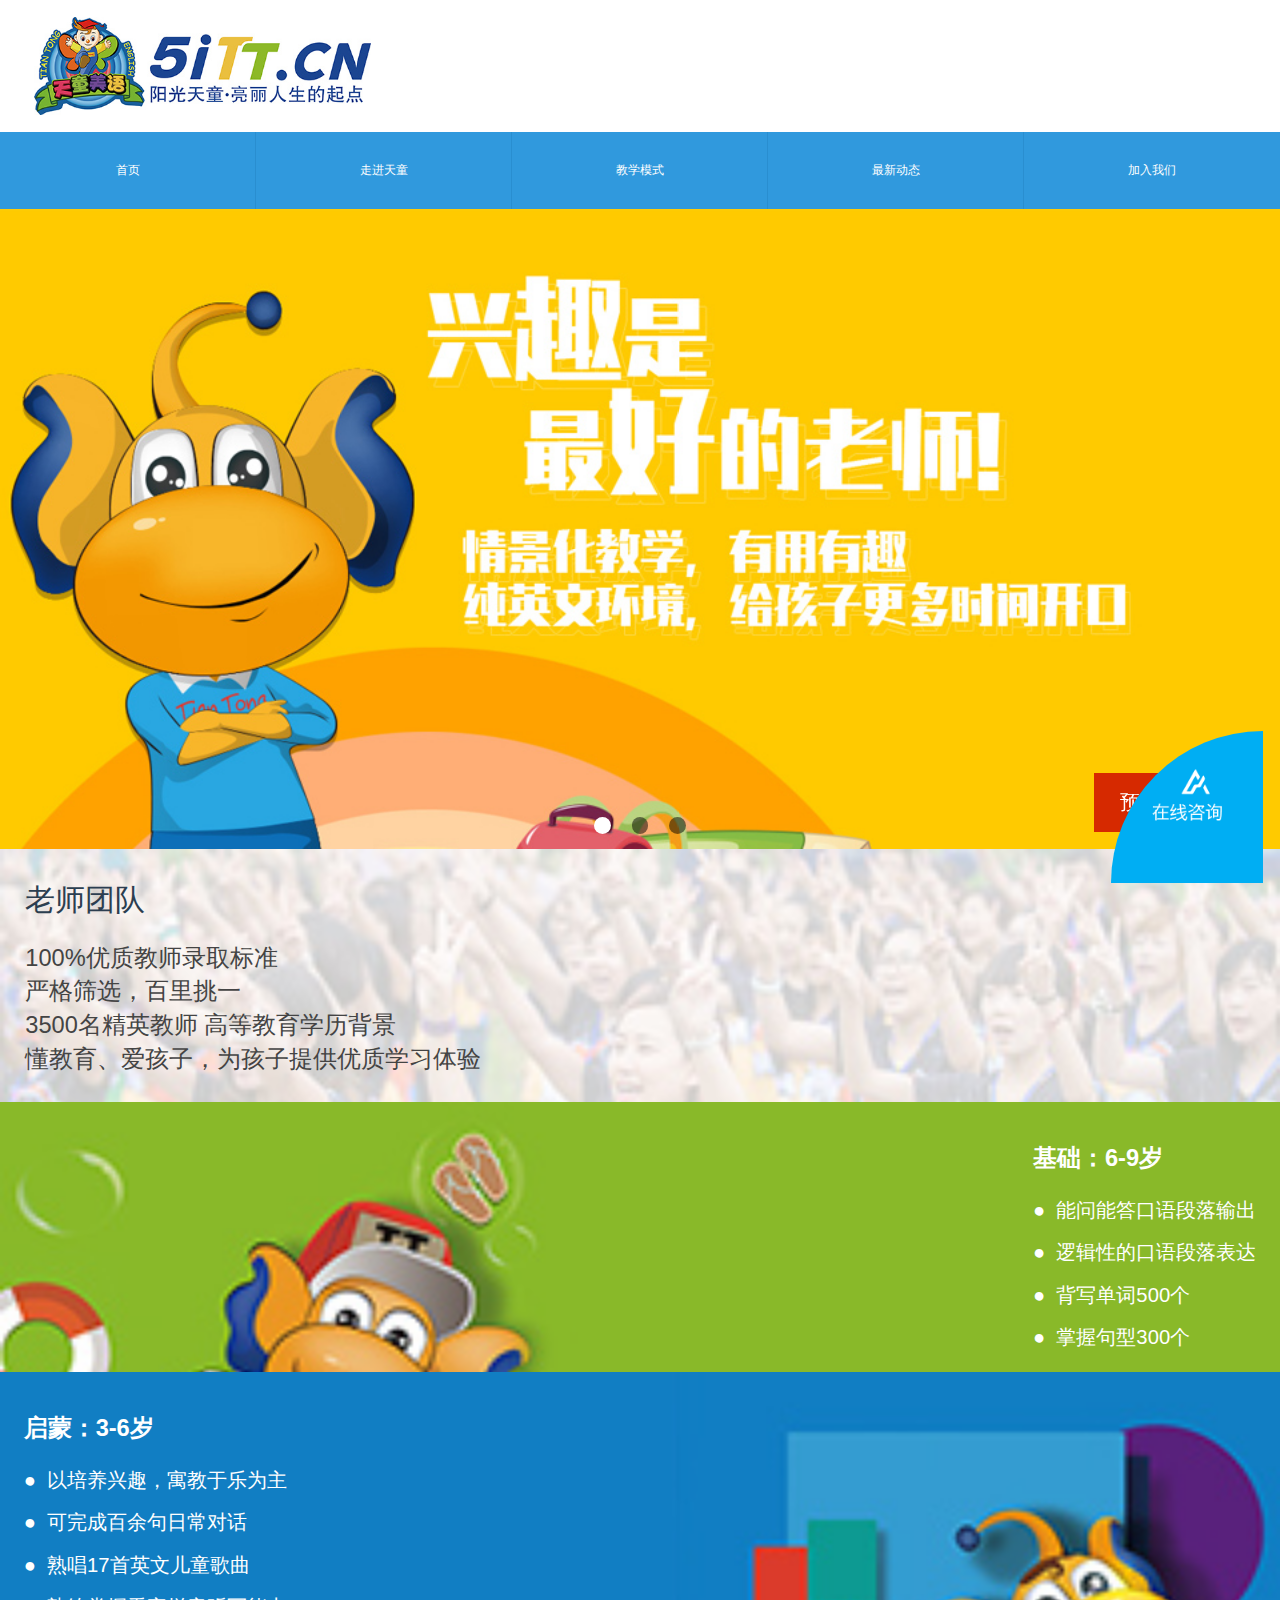
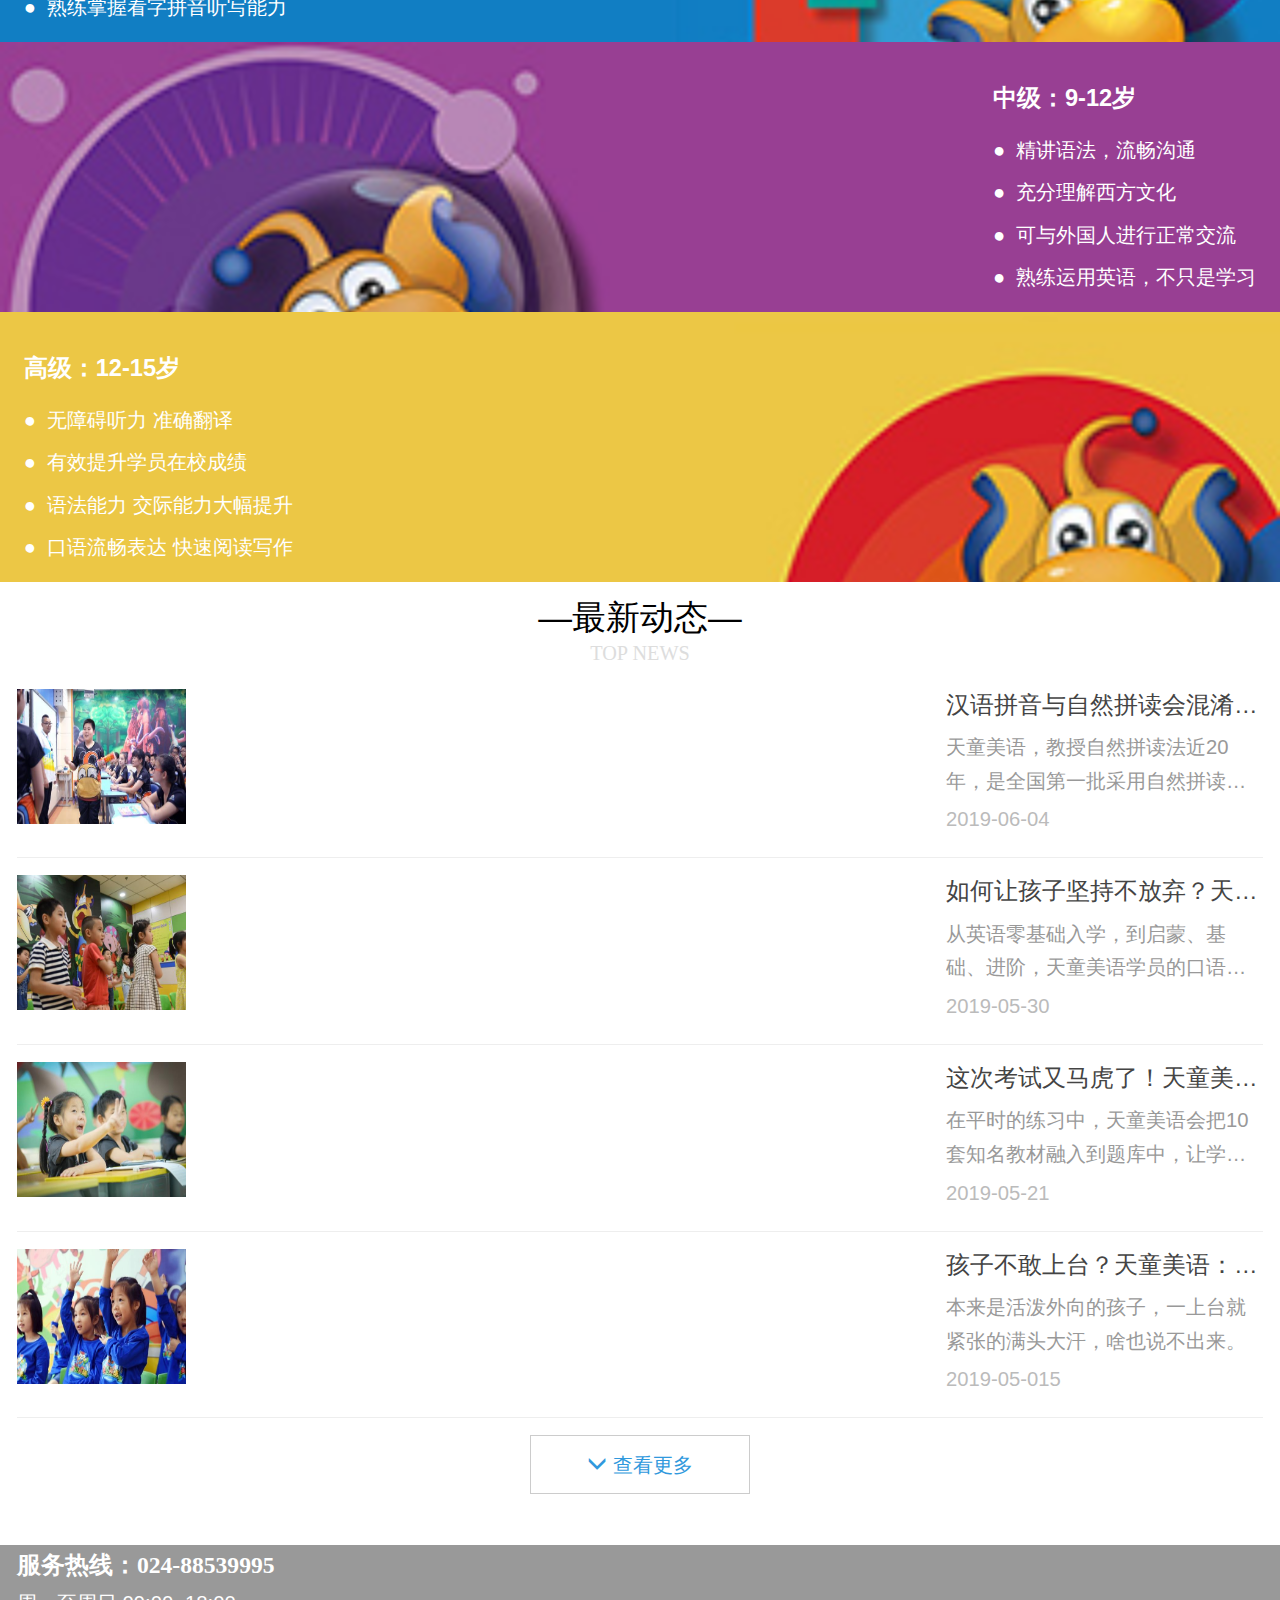
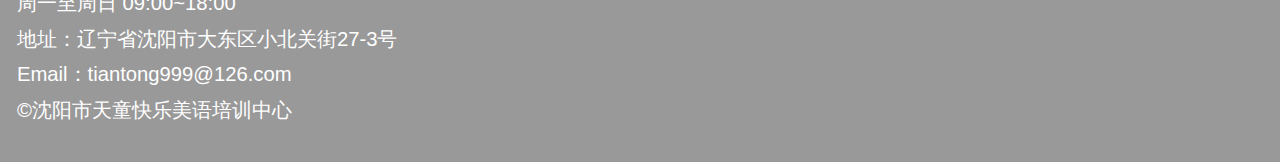
<file: index.html>
<!DOCTYPE html>
<html lang="en">

<head>
    <meta charset="UTF-8">
    <meta name="viewport" content="width=device-width, initial-scale=1.0">
    <meta http-equiv="X-UA-Compatible" content="ie=edge">
    <title>天童美语官网</title>
    <!--[if lt IE 9]>
      <script src="https://oss.maxcdn.com/html5shiv/3.7.2/html5shiv.min.js"></script>
      <script src="https://oss.maxcdn.com/respond/1.4.2/respond.min.js"></script>
    <![endif]-->
    <!-- 一定不要忘记引入bootstrap 的样式文件 -->
    <link rel="stylesheet" href="./lib/bootstrap-3.3.7-dist/css/bootstrap.min.css">
    <link rel="stylesheet" href="./css/common.css">
    <link rel="stylesheet" href="./css/index.css">
    <script src="./js/flexible.debug.js"></script>
    <script src="./lib/bootstrap-3.3.7-dist/jquery.min.js"></script>
    <script src="./lib/bootstrap-3.3.7-dist/js/bootstrap.min.js"></script>
    <script>
        $(function () {
            $('#myCarousel').carousel({ interval: 3000 });
        })
    </script>
</head>

<body>
    <div class="logo">
        <img src="./img/logo.jpg" alt="">
    </div>
    <nav>
        <a href="index.html">首页</a>
        <a href="about.html">走进天童</a>
        <a href="model.html">教学模式</a>
        <a href="recent.html">最新动态</a>
        <a href="join.html">加入我们</a>
    </nav>
    <!-- 轮播图部分 -->
    <div id="myCarousel" class="carousel slide">
        <!-- 轮播（Carousel）指标 -->
        <ol class="carousel-indicators">
            <li data-target="#myCarousel" data-slide-to="0" class="active"></li>
            <li data-target="#myCarousel" data-slide-to="1"></li>
            <li data-target="#myCarousel" data-slide-to="2"></li>
        </ol>
        <!-- 轮播（Carousel）项目 -->
        <div class="carousel-inner">
            <div class="item active">
                <img src="./img/carousel_1.jpg" alt="First slide">
            </div>
            <div class="item">
                <img src="./img/carousel_2.jpg" alt="Second slide">
            </div>
            <div class="item">
                <img src="./img/carousel_3.jpg" alt="Third slide">
            </div>
        </div>
        <div class="carousel-book">
            <a href="reserve.html"> 预约体验课<i class="glyphicon glyphicon-arrow-right"></i></a>
        </div>
    </div>
    <div class="teacher">
        <h5>老师团队</h5>
        <p>100%优质教师录取标准<br>严格筛选，百里挑一<br> 3500名精英教师 高等教育学历背景<br> 懂教育、爱孩子，为孩子提供优质学习体验</p>
    </div>
    <main>
        <div class="main-basic">
            <div>
                <h5>基础：6-9岁</h5>
                <p>●&nbsp;&nbsp;能问能答口语段落输出</p>
                <p>●&nbsp;&nbsp;逻辑性的口语段落表达</p>
                <p>●&nbsp;&nbsp;背写单词500个</p>
                <p>●&nbsp;&nbsp;掌握句型300个</p>
            </div>
        </div>
        <div class="main-start">
            <div>
                <h5>启蒙：3-6岁</h5>
                <p>●&nbsp;&nbsp;以培养兴趣，寓教于乐为主</p>
                <p>●&nbsp;&nbsp;可完成百余句日常对话</p>
                <p>●&nbsp;&nbsp;熟唱17首英文儿童歌曲</p>
                <p>●&nbsp;&nbsp;熟练掌握看字拼音听写能力</p>
            </div>
        </div>
        <div class="main-middle">
            <div>
                <h5>中级：9-12岁</h5>
                <p>●&nbsp;&nbsp;精讲语法，流畅沟通</p>
                <p>●&nbsp;&nbsp;充分理解西方文化</p>
                <p>●&nbsp;&nbsp;可与外国人进行正常交流</p>
                <p>●&nbsp;&nbsp;熟练运用英语，不只是学习</p>
            </div>
        </div>
        <div class="main-high">
            <div>
                <h5>高级：12-15岁</h5>
                <p>●&nbsp;&nbsp;无障碍听力 准确翻译</p>
                <p>●&nbsp;&nbsp;有效提升学员在校成绩</p>
                <p>●&nbsp;&nbsp;语法能力 交际能力大幅提升</p>
                <p>●&nbsp;&nbsp;口语流畅表达 快速阅读写作</p>
            </div>
        </div>
    </main>
    <!-- 最新动态 -->
    <div class="news">
        <h4>—最新动态—</h4>
        <h5>TOP NEWS</h5>
        <ul>
            <li>
                <a href="#">
                    <img src="./img/news_1.jpeg" alt="">
                    <div>
                        <h5>汉语拼音与自然拼读会混淆吗？天童美语的权威解答来了</h5>
                        <p>天童美语，教授自然拼读法近20年，是全国第一批采用自然拼读学习法的英语培训机构。</p>
                        <s>2019-06-04</s>
                    </div>
                </a>
            </li>
            <li>
                <a href="#">
                    <img src="./img/news_2.jpeg" alt="">
                    <div>
                        <h5>如何让孩子坚持不放弃？天童美语：兴趣永远是第一驱动力</h5>
                        <p>从英语零基础入学，到启蒙、基础、进阶，天童美语学员的口语水平绝不是几分钟的脱口秀，而是语言能力、表达能力、思维能力和自信心等多方面的领先，这种领先来源于数年如一日的坚持，来源于家长和学校的共同努力。
                        </p>
                        <s>2019-05-30</s>
                    </div>
                </a>
            </li>
            <li>
                <a href="#">
                    <img src="./img/news_3.jpeg" alt="">
                    <div>
                        <h5>这次考试又马虎了！天童美语：没有粗心这回事</h5>
                        <p>在平时的练习中，天童美语会把10套知名教材融入到题库中，让学员们通过大量练习，对知识点的理解更加深刻，从而提高做题成功率。</p>
                        <s>2019-05-21</s>
                    </div>
                </a>
            </li>
            <li>
                <a href="#">
                    <img src="./img/news_4.jpeg" alt="">
                    <div>
                        <h5>孩子不敢上台？天童美语：孩子的不怯场中，藏着他的未来</h5>
                        <p>本来是活泼外向的孩子，一上台就紧张的满头大汗，啥也说不出来。</p>
                        <s>2019-05-015</s>
                    </div>
                </a>
            </li>
        </ul>
        <span><a href="recent.html"><i class="glyphicon glyphicon-menu-down"></i> 查看更多</a></span>
    </div>
    <footer>
        <p>服务热线：024-88539995</p>
        <p>周一至周日 09:00~18:00</p>
        <p>地址：辽宁省沈阳市大东区小北关街27-3号</p>
        <p>Email：tiantong999@126.com</p>
        <p>&copy;沈阳市天童快乐美语培训中心</p>
    </footer>
    <aside>
        <a href="#">

        </a>
    </aside>
</body>

</html>
</file>
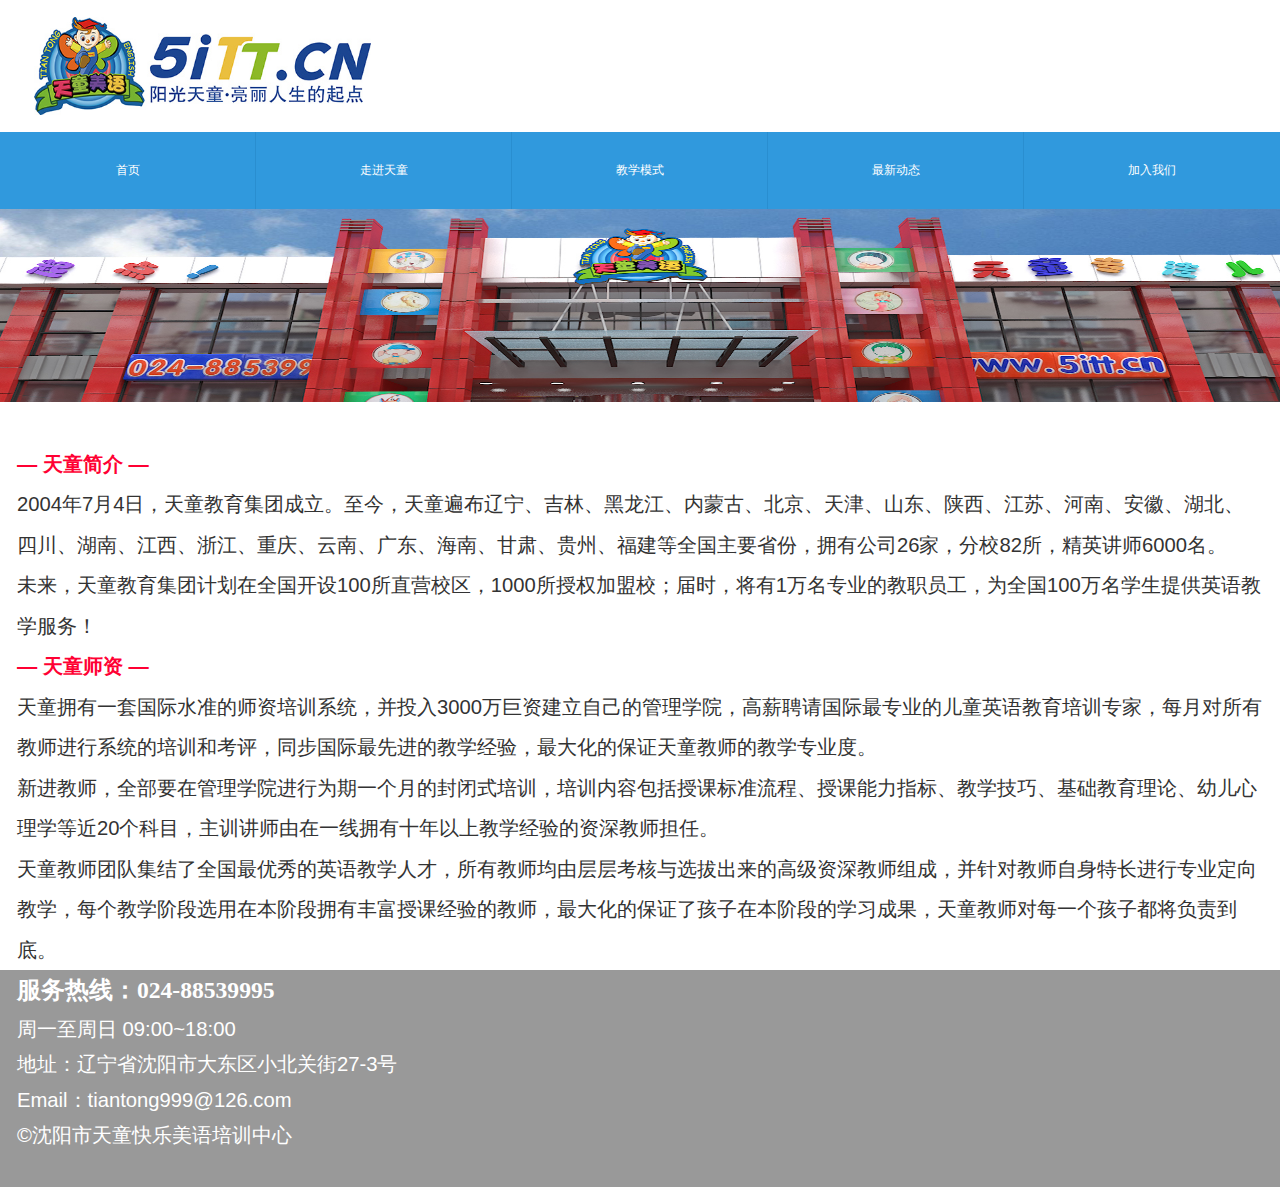
<file: about.html>
<!DOCTYPE html>
<html lang="en">

<head>
    <meta charset="UTF-8">
    <meta name="viewport" content="width=device-width, initial-scale=1.0">
    <meta http-equiv="X-UA-Compatible" content="ie=edge">
    <title>天童美语官网</title>
    <!--[if lt IE 9]>
      <script src="https://oss.maxcdn.com/html5shiv/3.7.2/html5shiv.min.js"></script>
      <script src="https://oss.maxcdn.com/respond/1.4.2/respond.min.js"></script>
    <![endif]-->
    <!-- 一定不要忘记引入bootstrap 的样式文件 -->
    <link rel="stylesheet" href="./lib/bootstrap-3.3.7-dist/css/bootstrap.min.css">
    <link rel="stylesheet" href="./css/common.css">
    <link rel="stylesheet" href="./css/about.css">
    <script src="./js/flexible.debug.js"></script>
    <script src="./lib/bootstrap-3.3.7-dist/jquery.min.js"></script>
    <script src="./lib/bootstrap-3.3.7-dist/js/bootstrap.min.js"></script>
</head>

<body>
    <div class="logo">
        <img src="./img/logo.jpg" alt="">
    </div>
    <nav>
        <a href="index.html">首页</a>
        <a href="about.html">走进天童</a>
        <a href="model.html">教学模式</a>
        <a href="recent.html">最新动态</a>
        <a href="join.html">加入我们</a>
    </nav>
    <main>
        <div class="main-top">
            <img src="./img/about.jpg" alt="">
        </div>
        <!-- 简介 -->
        <div class="main-intro">
            <h5>— 天童简介 —</h5>
            <p>
                2004年7月4日，天童教育集团成立。至今，天童遍布辽宁、吉林、黑龙江、内蒙古、北京、天津、山东、陕西、江苏、河南、安徽、湖北、四川、湖南、江西、浙江、重庆、云南、广东、海南、甘肃、贵州、福建等全国主要省份，拥有公司26家，分校82所，精英讲师6000名。<br>
                未来，天童教育集团计划在全国开设100所直营校区，1000所授权加盟校；届时，将有1万名专业的教职员工，为全国100万名学生提供英语教学服务！
            </p>
        </div>
        <!-- 师资 -->
        <div class="main-teachers">
            <h5>— 天童师资 —</h5>
            <p>
                天童拥有一套国际水准的师资培训系统，并投入3000万巨资建立自己的管理学院，高薪聘请国际最专业的儿童英语教育培训专家，每月对所有教师进行系统的培训和考评，同步国际最先进的教学经验，最大化的保证天童教师的教学专业度。<br>
                新进教师，全部要在管理学院进行为期一个月的封闭式培训，培训内容包括授课标准流程、授课能力指标、教学技巧、基础教育理论、幼儿心理学等近20个科目，主训讲师由在一线拥有十年以上教学经验的资深教师担任。 <br>
                天童教师团队集结了全国最优秀的英语教学人才，所有教师均由层层考核与选拔出来的高级资深教师组成，并针对教师自身特长进行专业定向教学，每个教学阶段选用在本阶段拥有丰富授课经验的教师，最大化的保证了孩子在本阶段的学习成果，天童教师对每一个孩子都将负责到底。
            </p>
        </div>
    </main>
    <footer>
        <p>服务热线：024-88539995</p>
        <p>周一至周日 09:00~18:00</p>
        <p>地址：辽宁省沈阳市大东区小北关街27-3号</p>
        <p>Email：tiantong999@126.com</p>
        <p>&copy;沈阳市天童快乐美语培训中心</p>
    </footer>
</body>

</html>
</file>
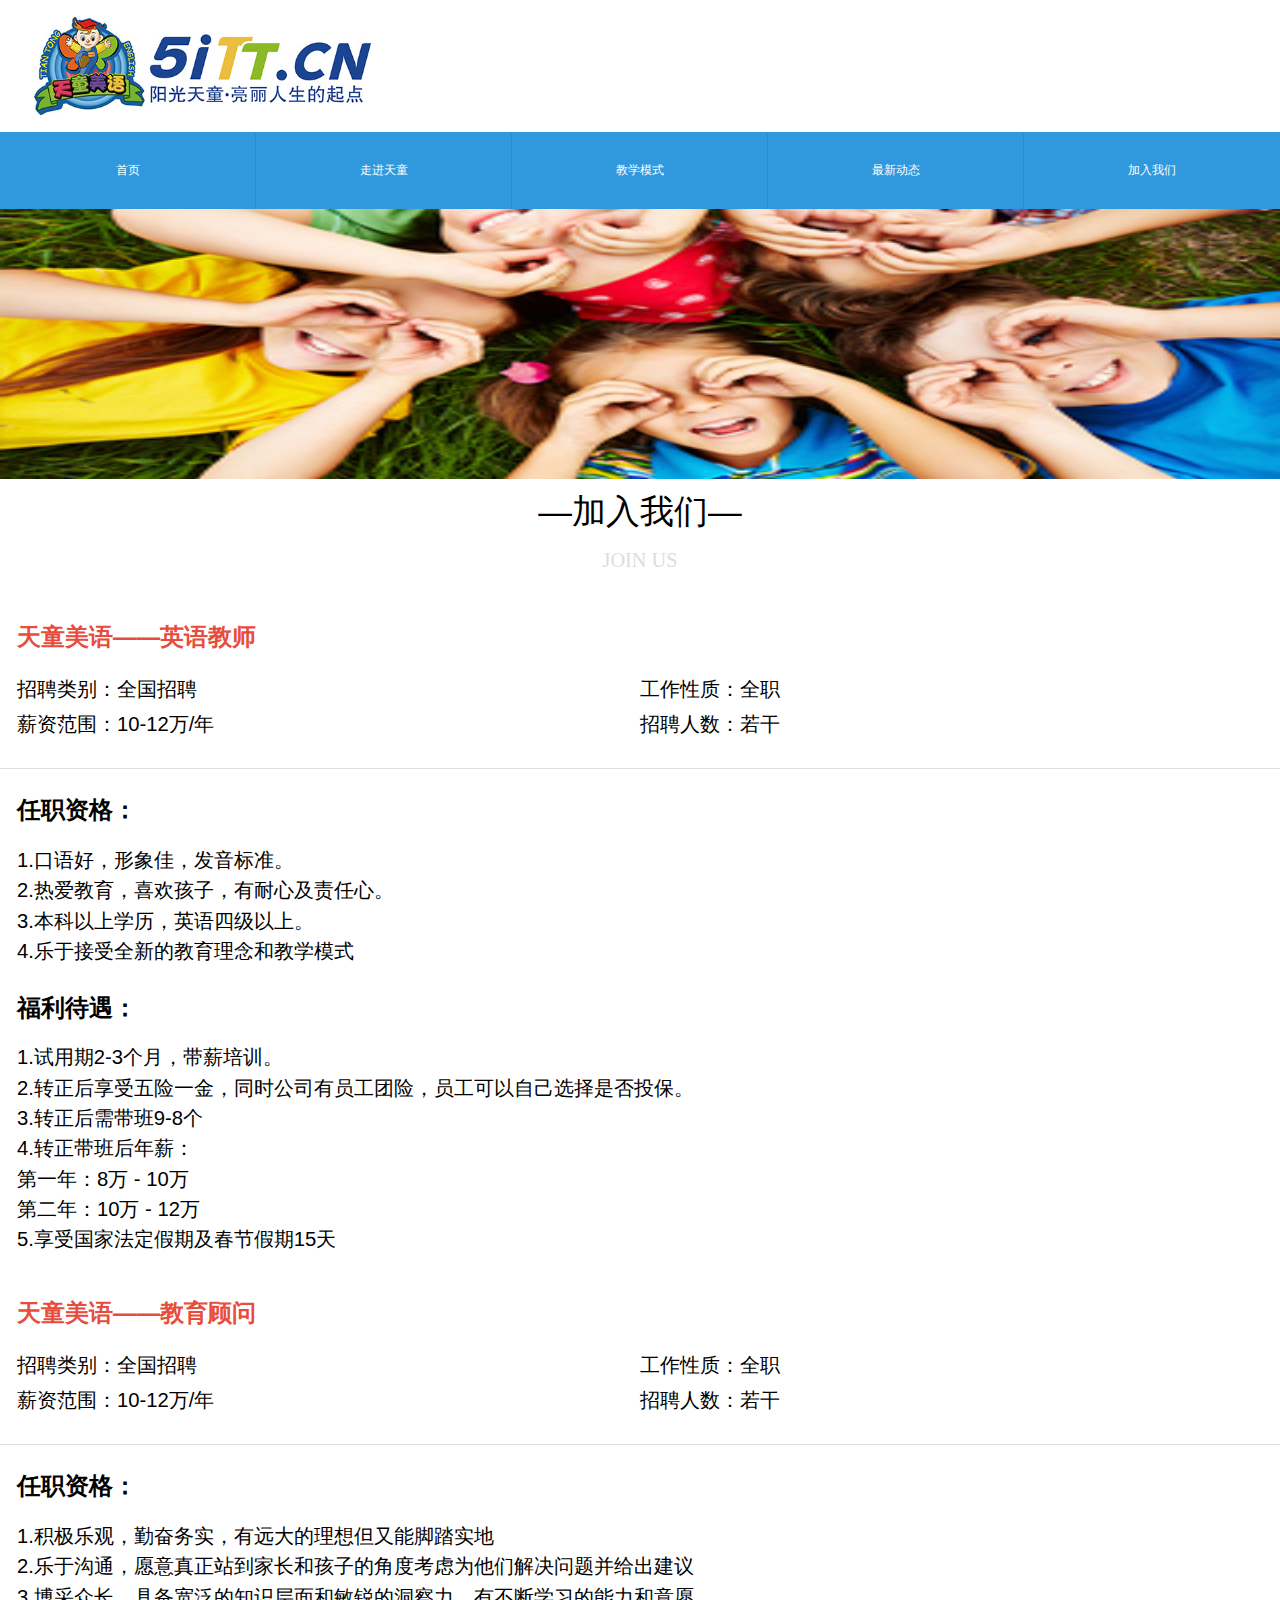
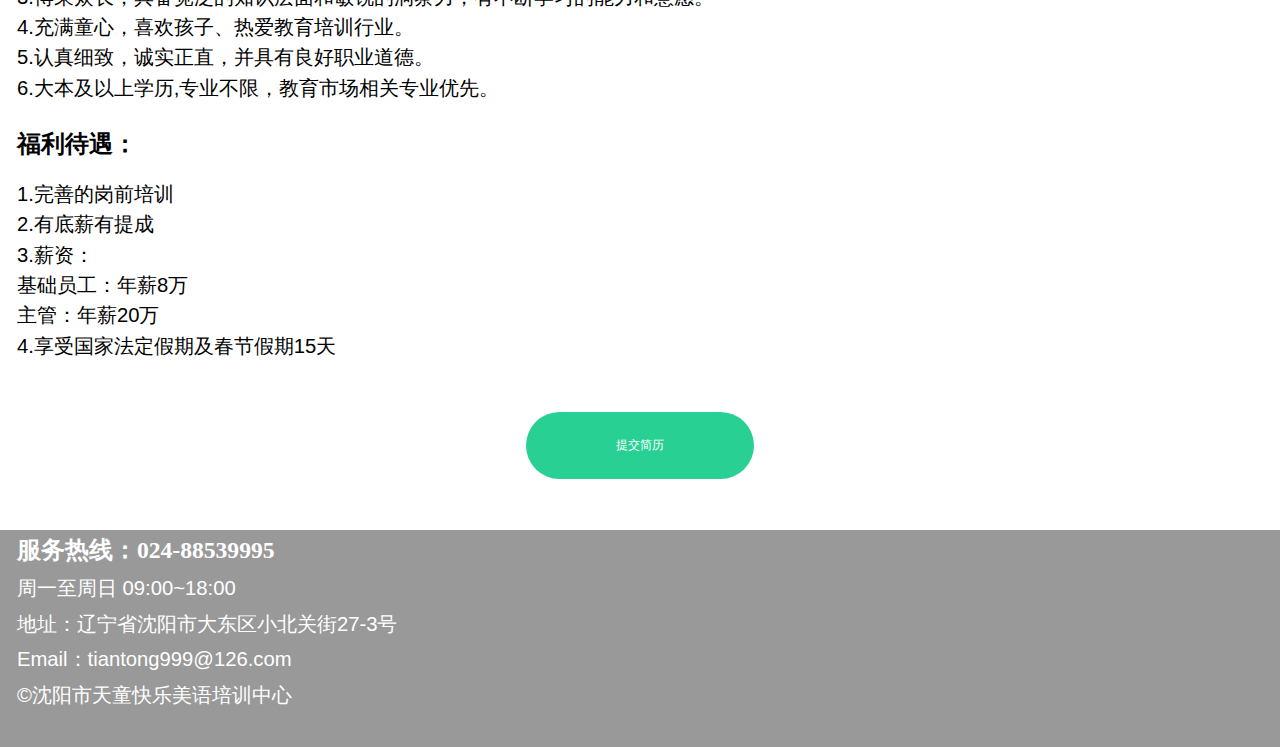
<file: join.html>
<!DOCTYPE html>
<html lang="en">

<head>
    <meta charset="UTF-8">
    <meta name="viewport" content="width=device-width, initial-scale=1.0">
    <meta http-equiv="X-UA-Compatible" content="ie=edge">
    <title>天童美语官网</title>
    <!--[if lt IE 9]>
      <script src="https://oss.maxcdn.com/html5shiv/3.7.2/html5shiv.min.js"></script>
      <script src="https://oss.maxcdn.com/respond/1.4.2/respond.min.js"></script>
    <![endif]-->
    <!-- 一定不要忘记引入bootstrap 的样式文件 -->
    <link rel="stylesheet" href="./lib/bootstrap-3.3.7-dist/css/bootstrap.min.css">
    <link rel="stylesheet" href="./css/common.css">
    <link rel="stylesheet" href="./css/join.css">
    <script src="./js/flexible.debug.js"></script>
    <script src="./lib/bootstrap-3.3.7-dist/jquery.min.js"></script>
    <script src="./lib/bootstrap-3.3.7-dist/js/bootstrap.min.js"></script>
</head>

<body>
    <div class="logo">
        <img src="./img/logo.jpg" alt="">
    </div>
    <nav>
        <a href="index.html">首页</a>
        <a href="about.html">走进天童</a>
        <a href="model.html">教学模式</a>
        <a href="recent.html">最新动态</a>
        <a href="join.html">加入我们</a>
    </nav>
    <main>
        <div class="main-top">
            <img src="./img/join.jpg" alt="">
            <h4>—加入我们—</h4>
            <h5>JOIN US</h5>
        </div>
        <div class="main-teachers">
            <h5>天童美语——英语教师</h5>
            <div class="main-teachers-four">
                <span>招聘类别：全国招聘</span>
                <span>工作性质：全职</span>
                <span>薪资范围：10-12万/年</span>
                <span>招聘人数：若干</span>
            </div>
            <div class="main-teachers-condition">
                <h4>任职资格：</h4>
                <p>1.口语好，形象佳，发音标准。<br>
                    2.热爱教育，喜欢孩子，有耐心及责任心。<br>
                    3.本科以上学历，英语四级以上。<br>
                    4.乐于接受全新的教育理念和教学模式
                </p>
            </div>
            <div class="main-teachers-condition">
                <h4>福利待遇：</h4>
                <p>1.试用期2-3个月，带薪培训。<br>
                    2.转正后享受五险一金，同时公司有员工团险，员工可以自己选择是否投保。<br>
                    3.转正后需带班9-8个<br>
                    4.转正带班后年薪：<br>
                    第一年：8万 - 10万<br>
                    第二年：10万 - 12万<br>
                    5.享受国家法定假期及春节假期15天
                </p>
            </div>
        </div>
        <div class="main-teachers">
            <h5>天童美语——教育顾问</h5>
            <div class="main-teachers-four">
                <span>招聘类别：全国招聘</span>
                <span>工作性质：全职</span>
                <span>薪资范围：10-12万/年</span>
                <span>招聘人数：若干</span>
            </div>
            <div class="main-teachers-condition">
                <h4>任职资格：</h4>
                <p>1.积极乐观，勤奋务实，有远大的理想但又能脚踏实地<br>
                    2.乐于沟通，愿意真正站到家长和孩子的角度考虑为他们解决问题并给出建议<br>
                    3.博采众长，具备宽泛的知识层面和敏锐的洞察力，有不断学习的能力和意愿。<br>
                    4.充满童心，喜欢孩子、热爱教育培训行业。<br>
                    5.认真细致，诚实正直，并具有良好职业道德。<br>
                    6.大本及以上学历,专业不限，教育市场相关专业优先。
                </p>
            </div>
            <div class="main-teachers-condition">
                <h4>福利待遇：</h4>
                <p>1.完善的岗前培训<br>
                    2.有底薪有提成<br>
                    3.薪资：<br>
                    基础员工：年薪8万<br>
                    主管：年薪20万<br>
                    4.享受国家法定假期及春节假期15天
                </p>
            </div>
        </div>
        <!-- 提交简历 -->
        <div class="main-submit">
            <a href="#">提交简历</a>
        </div>
    </main>
    <footer>
        <p>服务热线：024-88539995</p>
        <p>周一至周日 09:00~18:00</p>
        <p>地址：辽宁省沈阳市大东区小北关街27-3号</p>
        <p>Email：tiantong999@126.com</p>
        <p>&copy;沈阳市天童快乐美语培训中心</p>
    </footer>
</body>

</html>
</file>
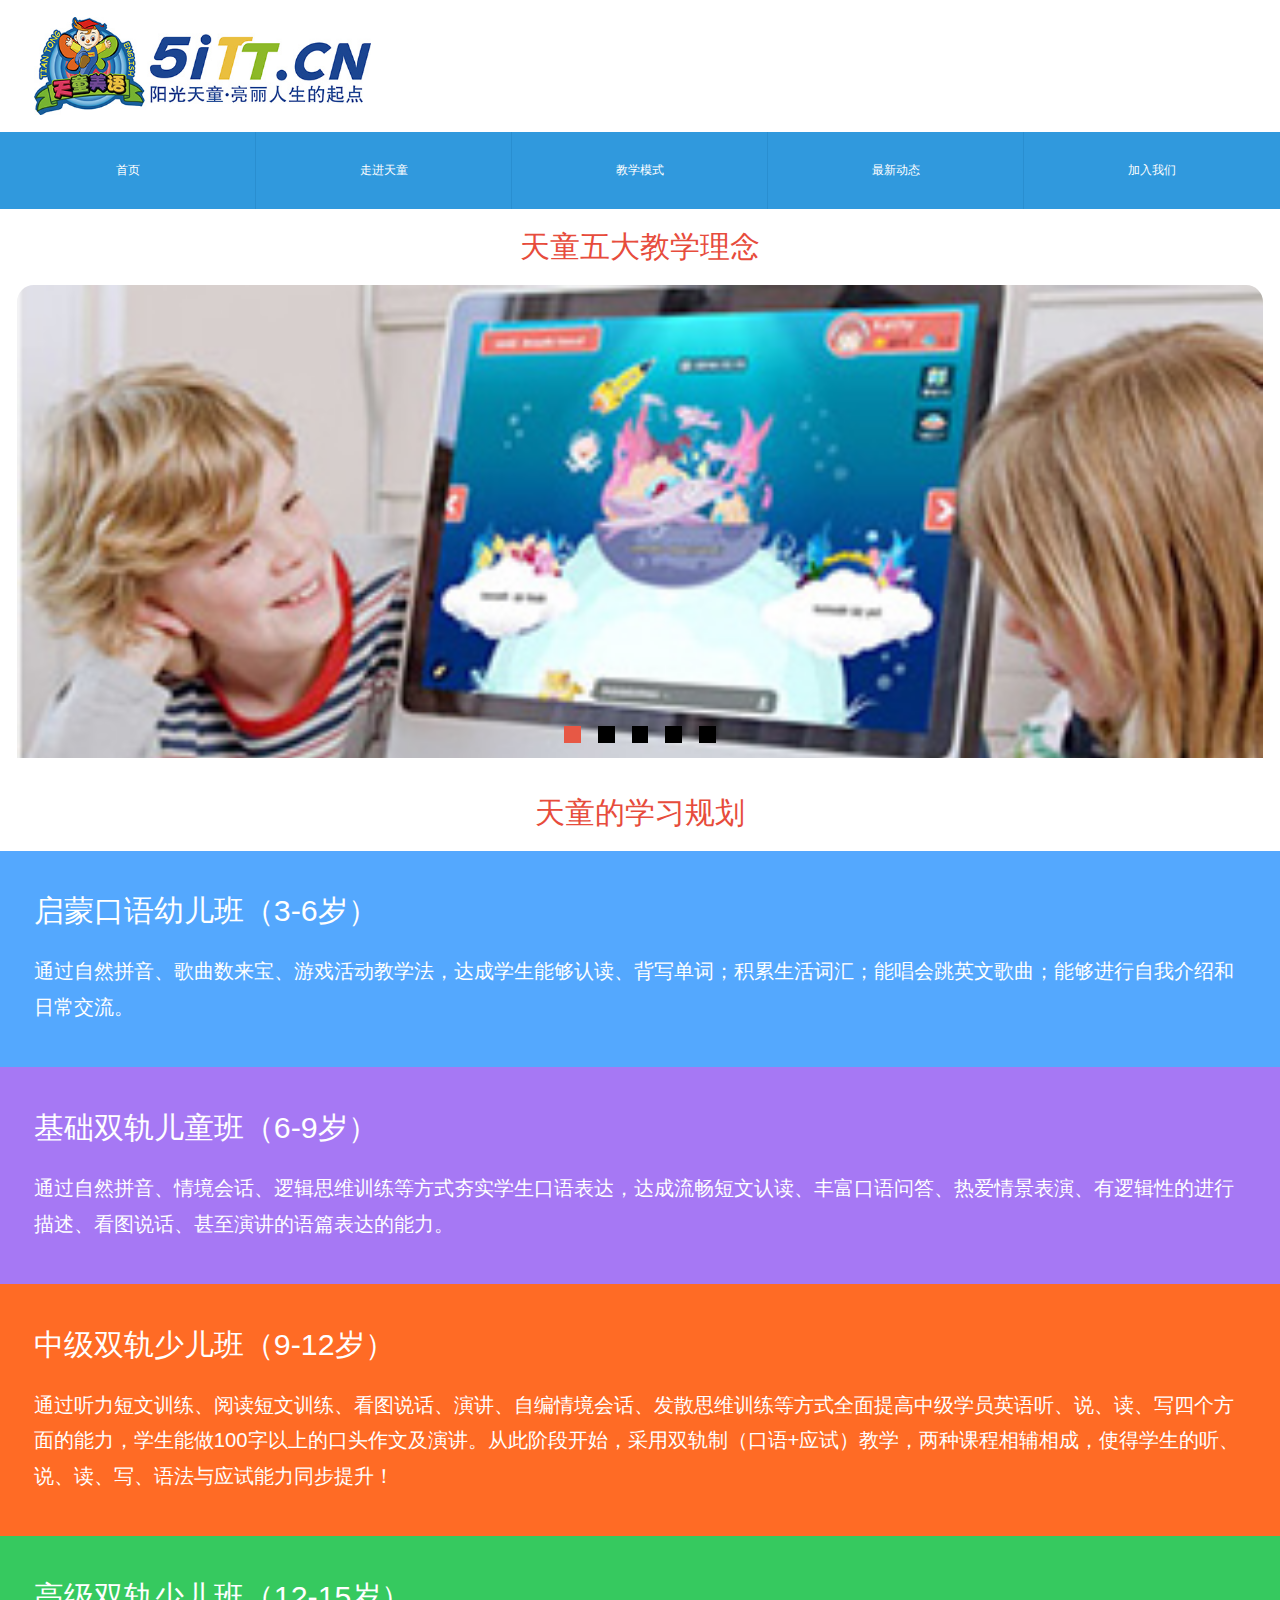
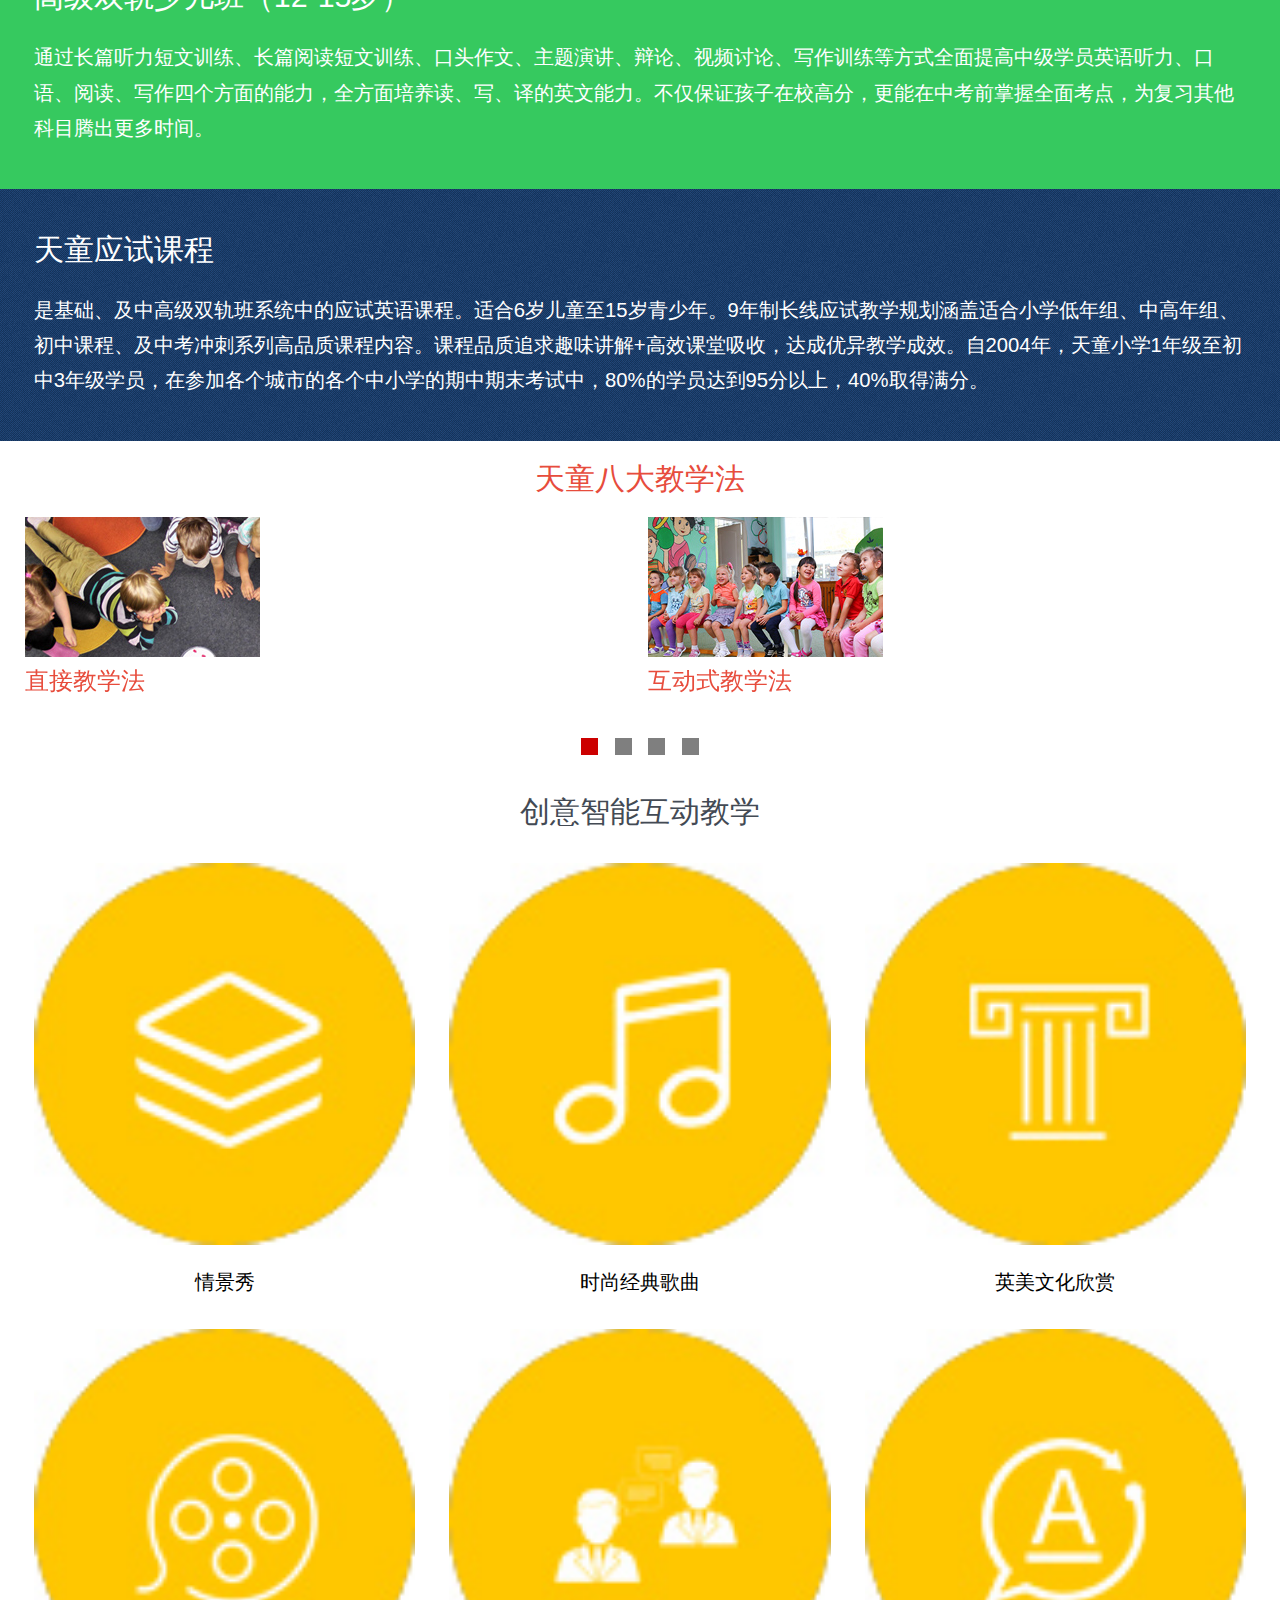
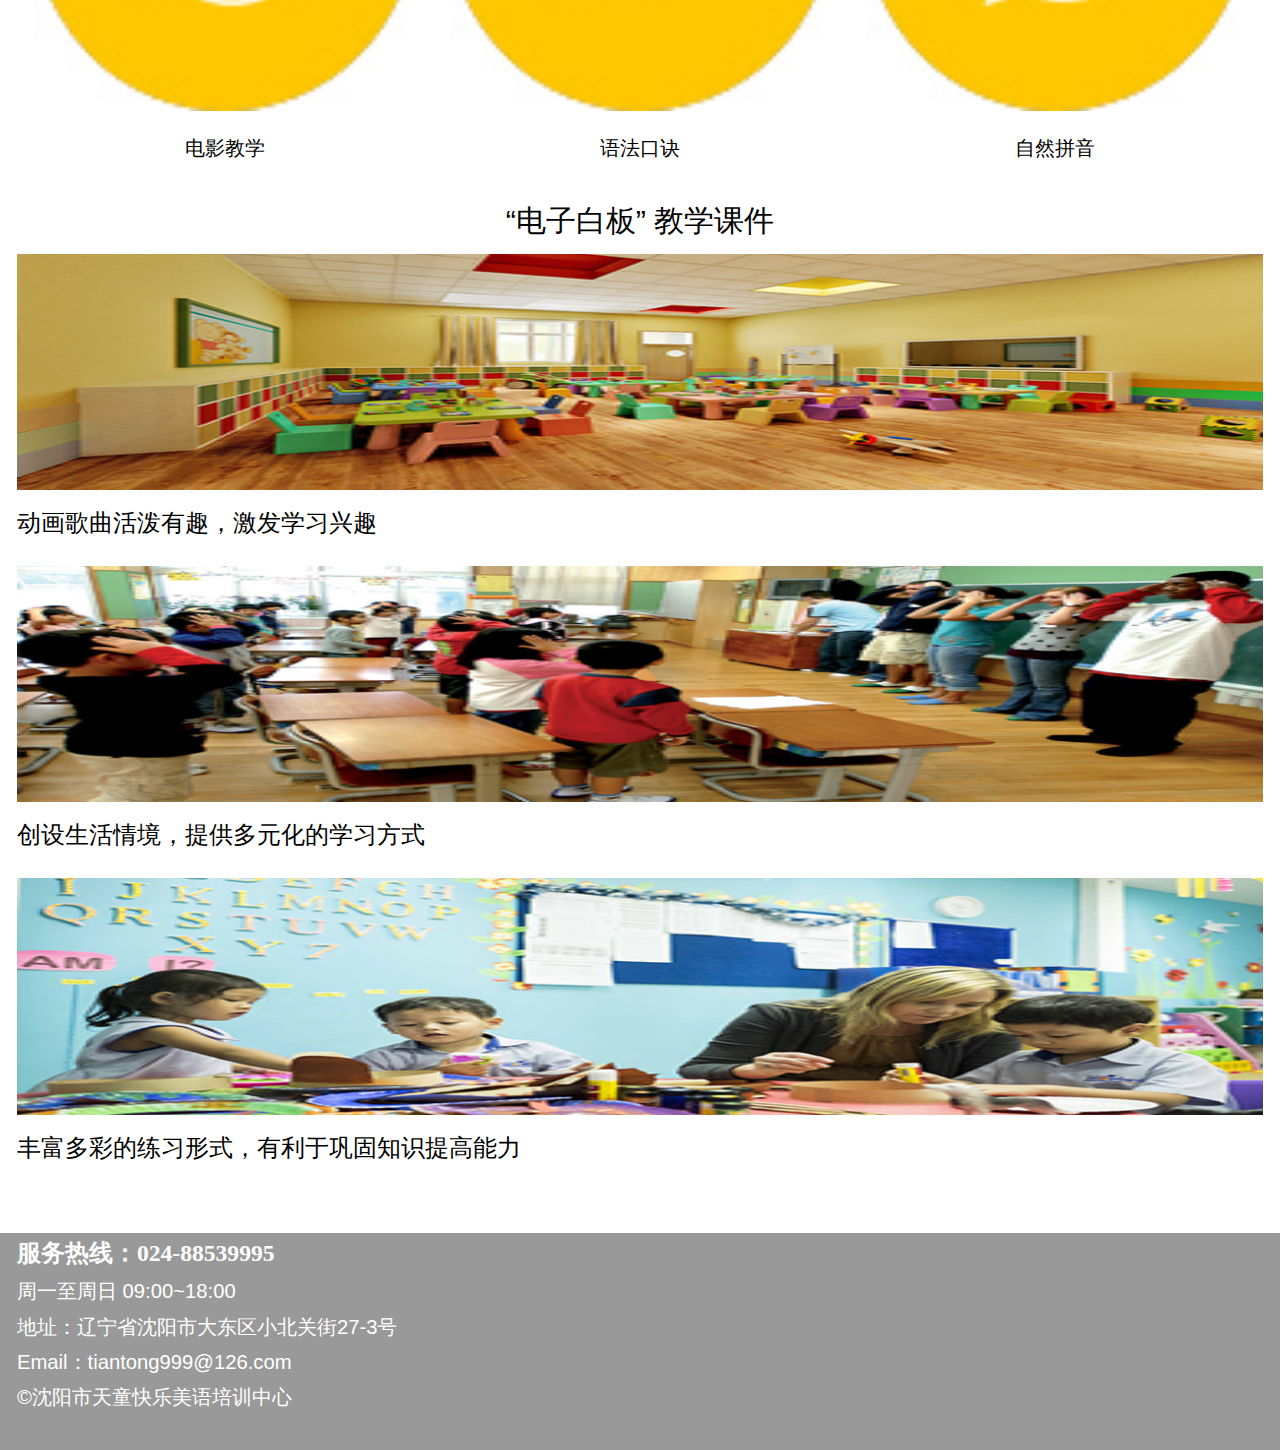
<file: model.html>
<!DOCTYPE html>
<html lang="en">

<head>
    <meta charset="UTF-8">
    <meta name="viewport" content="width=device-width, initial-scale=1.0">
    <meta http-equiv="X-UA-Compatible" content="ie=edge">
    <title>Document</title>
    <!--[if lt IE 9]>
      <script src="https://oss.maxcdn.com/html5shiv/3.7.2/html5shiv.min.js"></script>
      <script src="https://oss.maxcdn.com/respond/1.4.2/respond.min.js"></script>
    <![endif]-->
    <!-- 一定不要忘记引入bootstrap 的样式文件 -->
    <link rel="stylesheet" href="./lib/bootstrap-3.3.7-dist/css/bootstrap.min.css">
    <link rel="stylesheet" href="./css/common.css">
    <link rel="stylesheet" href="./css/model.css">
    <script src="./js/flexible.debug.js"></script>
    <script src="./lib/bootstrap-3.3.7-dist/jquery.min.js"></script>
    <script src="./lib/bootstrap-3.3.7-dist/js/bootstrap.min.js"></script>
    <script>
        $(function () {
            $('#myCarousel').carousel({ interval: 3000 });
        })
    </script>
    <script>
        $(function () {
            $('#myCarouselTwo').carousel({ interval: 3000 });
        })
    </script>
</head>

<body>
    <div class="logo">
        <img src="./img/logo.jpg" alt="">
    </div>
    <nav>
        <a href="index.html">首页</a>
        <a href="about.html">走进天童</a>
        <a href="model.html">教学模式</a>
        <a href="recent.html">最新动态</a>
        <a href="join.html">加入我们</a>
    </nav>
    <!-- 天童五大教学理念 -->
    <div class="idea">
        <h3>天童五大教学理念</h3>
        <!-- 轮播图部分 -->
        <div id="myCarousel" class="carousel slide">
            <!-- 轮播（Carousel）指标 -->
            <ol class="carousel-indicators">
                <li data-target="#myCarousel" data-slide-to="0" class="active"></li>
                <li data-target="#myCarousel" data-slide-to="1"></li>
                <li data-target="#myCarousel" data-slide-to="2"></li>
                <li data-target="#myCarousel" data-slide-to="3"></li>
                <li data-target="#myCarousel" data-slide-to="4"></li>
            </ol>
            <!-- 轮播（Carousel）项目 -->
            <div class="carousel-inner">
                <div class="item active">
                    <img src="./img/idea_1.jpg" alt="First slide">
                    <div>
                        <h4>浸入式学习</h4>
                        <p>天童课堂为全英文的母语式教学，并进行实际的生活场景模拟和西方节庆的体验，同时还有外教课堂，让孩子们虽然不在国外，也能体验国外的氛围。</p>
                    </div>
                </div>
                <div class="item">
                    <img src="./img/idea_2.jpg" alt="Second slide">
                    <div>
                        <h4>互动式学习</h4>
                        <p>课堂上，教师仅为教学的引导者，通过大量的互动学习，学生成为学习的主体和主角。同时，课堂广泛使用互动课件，这样直观鲜活的互动表现形式，大大提高了孩子的学习热情和探索欲望。</p>
                    </div>
                </div>
                <div class="item">
                    <img src="./img/idea_3.jpg" alt="Second slide">
                    <div>
                        <h4>快乐学习</h4>
                        <p>兴趣是最好的老师，课堂上大量的情境、游戏、活动设计，教具、表演的使用，都让学生乐在其中。</p>
                    </div>
                </div>
                <div class="item">
                    <img src="./img/idea_4.jpg" alt="Second slide">
                    <div>
                        <h4>多元智能学习</h4>
                        <p>每节课都有家长的参与，搭建了家庭共同成长的学习平台，让孩子在接受英语教育的同时，父母也能接受国际先进的教育理念和英文的学习，从而实现家庭和学校对孩子的共同教育，并增进亲子关系。</p>
                    </div>
                </div>
                <div class="item">
                    <img src="./img/idea_5.jpg" alt="Second slide">
                    <div>
                        <h4>家庭式学习</h4>
                        <p>每节课都有家长的参与，搭建了家庭共同成长的学习平台，让孩子在接受英语教育的同时，父母也能接受国际先进的教育理念和英文的学习，从而实现家庭和学校对孩子的共同教育，并增进亲子关系。</p>
                    </div>
                </div>
            </div>
        </div>
    </div>
    <!-- 天童的学习规划 -->
    <div class="plan">
        <h4>天童的学习规划</h4>
        <ul>
            <li>
                <h5>启蒙口语幼儿班（3-6岁）</h5>
                <p>通过自然拼音、歌曲数来宝、游戏活动教学法，达成学生能够认读、背写单词；积累生活词汇；能唱会跳英文歌曲；能够进行自我介绍和日常交流。</p>
            </li>
            <li>
                <h5>基础双轨儿童班（6-9岁）</h5>
                <p>通过自然拼音、情境会话、逻辑思维训练等方式夯实学生口语表达，达成流畅短文认读、丰富口语问答、热爱情景表演、有逻辑性的进行描述、看图说话、甚至演讲的语篇表达的能力。</p>
            </li>
            <li>
                <h5>中级双轨少儿班（9-12岁）</h5>
                <p>通过听力短文训练、阅读短文训练、看图说话、演讲、自编情境会话、发散思维训练等方式全面提高中级学员英语听、说、读、写四个方面的能力，学生能做100字以上的口头作文及演讲。从此阶段开始，采用双轨制（口语+应试）教学，两种课程相辅相成，使得学生的听、说、读、写、语法与应试能力同步提升！
                </p>
            </li>
            <li>
                <h5>高级双轨少儿班（12-15岁）</h5>
                <p>通过长篇听力短文训练、长篇阅读短文训练、口头作文、主题演讲、辩论、视频讨论、写作训练等方式全面提高中级学员英语听力、口语、阅读、写作四个方面的能力，全方面培养读、写、译的英文能力。不仅保证孩子在校高分，更能在中考前掌握全面考点，为复习其他科目腾出更多时间。
                </p>
            </li>
            <li>
                <h5>天童应试课程</h5>
                <p>是基础、及中高级双轨班系统中的应试英语课程。适合6岁儿童至15岁青少年。9年制长线应试教学规划涵盖适合小学低年组、中高年组、初中课程、及中考冲刺系列高品质课程内容。课程品质追求趣味讲解+高效课堂吸收，达成优异教学成效。自2004年，天童小学1年级至初中3年级学员，在参加各个城市的各个中小学的期中期末考试中，80%的学员达到95分以上，40%取得满分。
                </p>
            </li>
        </ul>
    </div>
    <!-- 天童八大教学法 -->
    <div class="method">
        <h3>天童八大教学法</h3>
        <!-- 轮播图部分 -->
        <div id="myCarouselTwo" class="carousel slide carousel-fade">
            <!-- 轮播（Carousel）指标 -->
            <ol class="carousel-indicators">
                <li data-target="#myCarouselTwo" data-slide-to="0" class="active"></li>
                <li data-target="#myCarouselTwo" data-slide-to="1"></li>
                <li data-target="#myCarouselTwo" data-slide-to="2"></li>
                <li data-target="#myCarouselTwo" data-slide-to="3"></li>
            </ol>
            <!-- 轮播（Carousel）项目 -->
            <div class="carousel-inner">
                <div class="item active">
                    <a href="javascript:;">
                        <img src="./img/teaching_method_1.jpg" alt="">
                        <p>直接教学法</p>
                    </a>
                    <a href="javascript:;">
                        <img src="./img/teaching_method_2.jpg" alt="">
                        <p>互动式教学法</p>
                    </a>
                </div>
                <div class="item">
                    <a href="javascript:;">
                        <img src="./img/teaching_method_3.jpg" alt="">
                        <p>情景教学法</p>
                    </a>
                    <a href="javascript:;">
                        <img src="./img/teaching_method_4.jpg" alt="">
                        <p>听说教学法</p>
                    </a>
                </div>
                <div class="item">
                    <a href="javascript:;">
                        <img src="./img/teaching_method_5.jpg" alt="">
                        <p>歌谣韵文教学法</p>
                    </a>
                    <a href="javascript:;">
                        <img src="./img/teaching_method_6.jpg" alt="">
                        <p>沟通式教学法</p>
                    </a>
                </div>
                <div class="item">
                    <a href="javascript:;">
                        <img src="./img/teaching_method_7.jpg" alt="">
                        <p>自然拼音教学法</p>
                    </a>
                    <a href="javascript:;">
                        <img src="./img/teaching_method_8.jpg" alt="">
                        <p>肢体反应教学法</p>
                    </a>
                </div>
            </div>
        </div>
    </div>
    <!-- 创意智能互动教学 -->
    <div class="interactive">
        <h3>创意智能互动教学</h3>
        <ul>
            <li>
                <a href="javascript:;">
                    <img src="./img/interactive_1.jpg" alt="">
                    <p>情景秀</p>
                </a>
            </li>
            <li>
                <a href="javascript:;">
                    <img src="./img/interactive_2.jpg" alt="">
                    <p>时尚经典歌曲</p>
                </a>
            </li>
            <li>
                <a href="javascript:;">
                    <img src="./img/interactive_3.jpg" alt="">
                    <p>英美文化欣赏</p>
                </a>
            </li>
            <li>
                <a href="javascript:;">
                    <img src="./img/interactive_4.jpg" alt="">
                    <p>电影教学</p>
                </a>
            </li>
            <li>
                <a href="javascript:;">
                    <img src="./img/interactive_5.jpg" alt="">
                    <p>语法口诀</p>
                </a>
            </li>
            <li>
                <a href="javascript:;">
                    <img src="./img/interactive_6.jpg" alt="">
                    <p>自然拼音</p>
                </a>
            </li>
        </ul>
    </div>
    <!-- 电子白板教学课件 -->
    <div class="whiteboard">
        <h3>“电子白板” 教学课件</h3>
        <ul>
            <li>
                <img src="./img/whiteboard_2.jpg" alt="">
                <p>动画歌曲活泼有趣，激发学习兴趣</p>
            </li>
            <li>
                <img src="./img/whiteboard_1.jpg" alt="">
                <p>创设生活情境，提供多元化的学习方式</p>
            </li>
            <li>
                <img src="./img/whiteboard_3.jpg" alt="">
                <p>丰富多彩的练习形式，有利于巩固知识提高能力</p>
            </li>
        </ul>
    </div>
    <footer>
        <p>服务热线：024-88539995</p>
        <p>周一至周日 09:00~18:00</p>
        <p>地址：辽宁省沈阳市大东区小北关街27-3号</p>
        <p>Email：tiantong999@126.com</p>
        <p>&copy;沈阳市天童快乐美语培训中心</p>
    </footer>
</body>

</html>
</file>
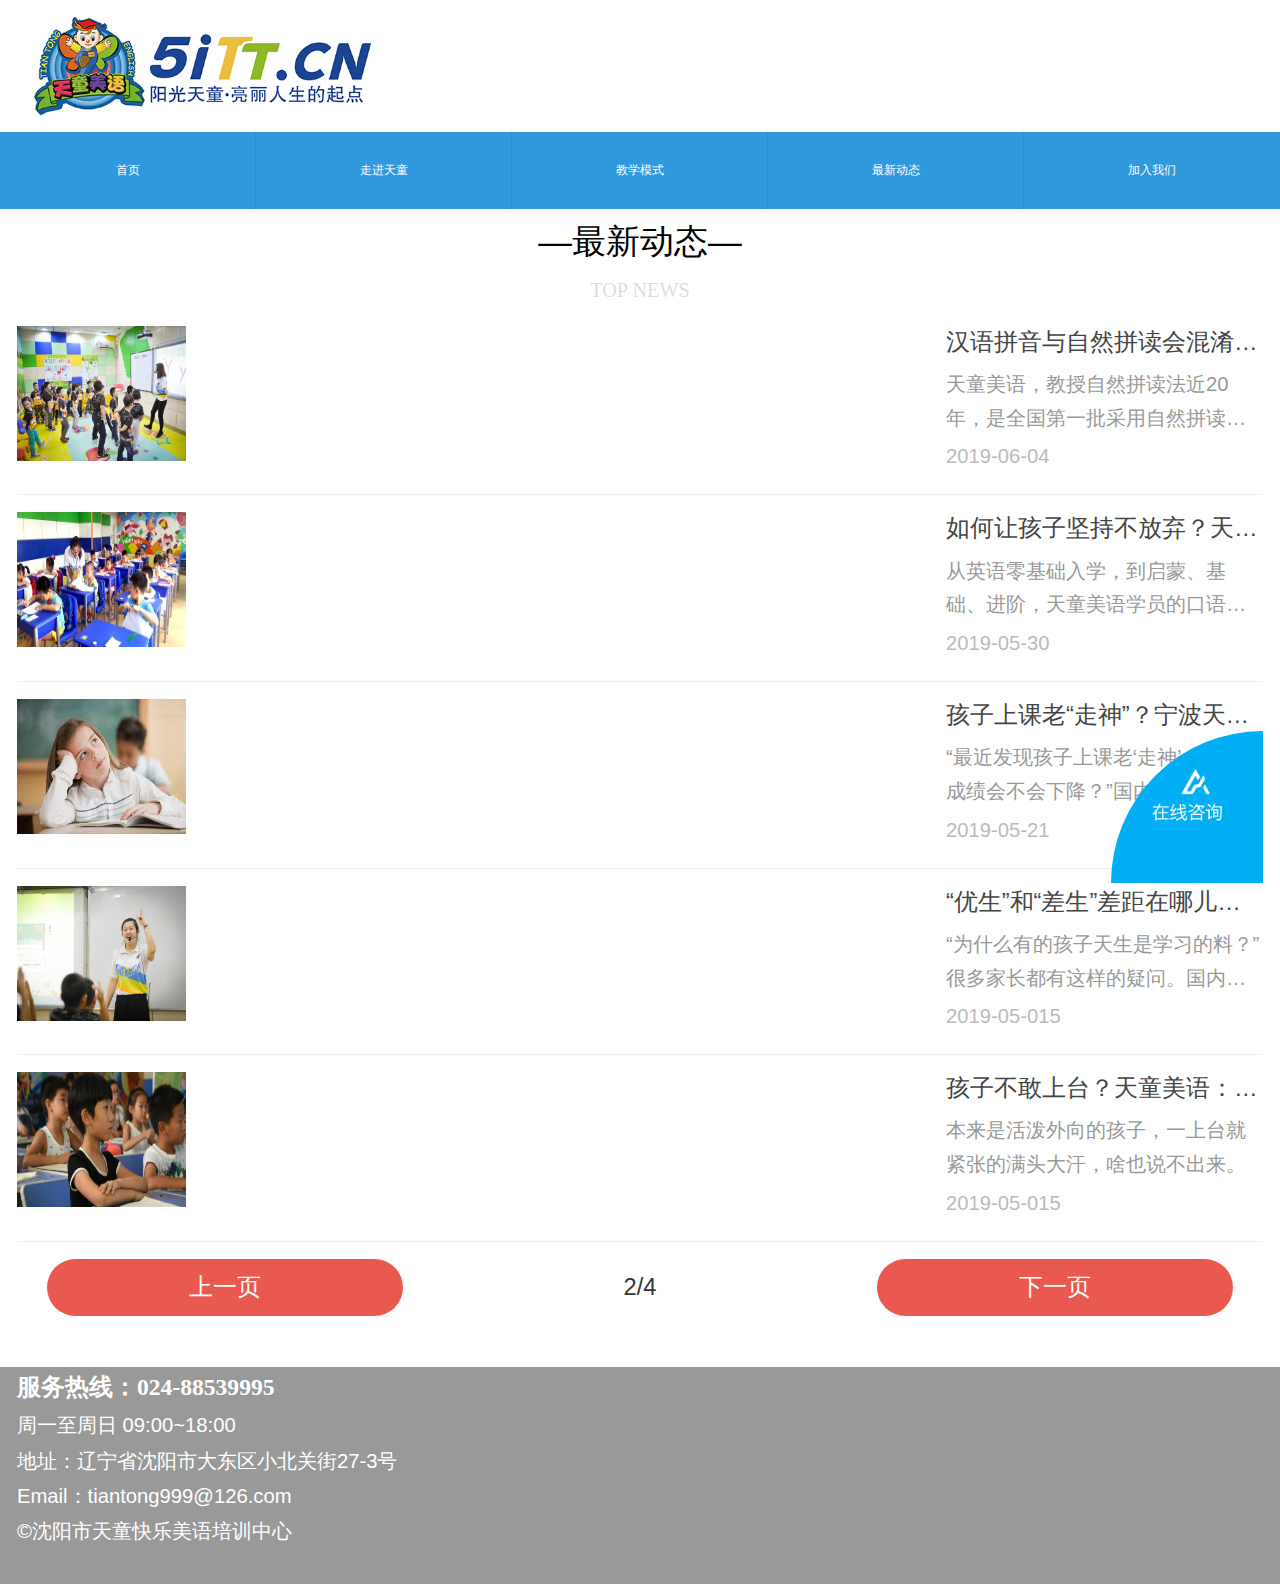
<file: recent-1.html>
<!DOCTYPE html>
<html lang="en">

<head>
    <meta charset="UTF-8">
    <meta name="viewport" content="width=device-width, initial-scale=1.0">
    <meta http-equiv="X-UA-Compatible" content="ie=edge">
    <title>天童美语官网</title>
    <!--[if lt IE 9]>
      <script src="https://oss.maxcdn.com/html5shiv/3.7.2/html5shiv.min.js"></script>
      <script src="https://oss.maxcdn.com/respond/1.4.2/respond.min.js"></script>
    <![endif]-->
    <!-- 一定不要忘记引入bootstrap 的样式文件 -->
    <link rel="stylesheet" href="./lib/bootstrap-3.3.7-dist/css/bootstrap.min.css">
    <link rel="stylesheet" href="./css/common.css">
    <link rel="stylesheet" href="./css/recent.css">
    <script src="./js/flexible.debug.js"></script>
    <script src="./lib/bootstrap-3.3.7-dist/jquery.min.js"></script>
    <script src="./lib/bootstrap-3.3.7-dist/js/bootstrap.min.js"></script>
</head>

<body>
    <div class="logo">
        <img src="./img/logo.jpg" alt="">
    </div>
    <nav>
        <a href="index.html">首页</a>
        <a href="about.html">走进天童</a>
        <a href="model.html">教学模式</a>
        <a href="recent.html">最新动态</a>
        <a href="join.html">加入我们</a>
    </nav>
    <!-- 最新动态 -->
    <div class="news">
        <h4>—最新动态—</h4>
        <h5>TOP NEWS</h5>
        <ul>
            <li>
                <a href="#">
                    <img src="./img/news_5.jpeg" alt="">
                    <div>
                        <h5>汉语拼音与自然拼读会混淆吗？天童美语的权威解答来了</h5>
                        <p>天童美语，教授自然拼读法近20年，是全国第一批采用自然拼读学习法的英语培训机构。</p>
                        <s>2019-06-04</s>
                    </div>
                </a>
            </li>
            <li>
                <a href="#">
                    <img src="./img/news_6.jpeg" alt="">
                    <div>
                        <h5>如何让孩子坚持不放弃？天童美语：兴趣永远是第一驱动力</h5>
                        <p>从英语零基础入学，到启蒙、基础、进阶，天童美语学员的口语水平绝不是几分钟的脱口秀，而是语言能力、表达能力、思维能力和自信心等多方面的领先，这种领先来源于数年如一日的坚持，来源于家长和学校的共同努力。
                        </p>
                        <s>2019-05-30</s>
                    </div>
                </a>
            </li>
            <li>
                <a href="#">
                    <img src="./img/news_7.jpeg" alt="">
                    <div>
                        <h5>孩子上课老“走神”？宁波天童：不一定是精神不集中</h5>
                        <p>“最近发现孩子上课老‘走神’？总这样成绩会不会下降？”国内儿童英语教育领先品牌宁波天童美语指出：“遇到这种情况，不要一开始就急着给孩子下定义、贴标签，这样会给孩子带来暗示心理。可以多对孩子进行观察，从而正向引导。”
                        </p>
                        <s>2019-05-21</s>
                    </div>
                </a>
            </li>
            <li>
                <a href="#">
                    <img src="./img/news_8.jpeg" alt="">
                    <div>
                        <h5>“优生”和“差生”差距在哪儿？福州天童美语：学习习惯是关键！</h5>
                        <p>“为什么有的孩子天生是学习的料？”很多家长都有这样的疑问。国内儿童英语教育领先品牌福州天童美语指出：“我们常常听到家长这样说：‘人家孩子就是聪明，不学都能拿满分。’‘我家孩子咋学也不行，就不是学习的料。’其实，没有人天生就学习好，所有优秀成绩的取得都是因为良好学习习惯的养成。”
                        </p>
                        <s>2019-05-015</s>
                    </div>
                </a>
            </li>
            <li>
                <a href="#">
                    <img src="./img/news_9.jpeg" alt="">
                    <div>
                        <h5>孩子不敢上台？天童美语：孩子的不怯场中，藏着他的未来</h5>
                        <p>本来是活泼外向的孩子，一上台就紧张的满头大汗，啥也说不出来。</p>
                        <s>2019-05-015</s>
                    </div>
                </a>
            </li>
        </ul>
    </div>
    <div class="pre-next">
        <a href="recent.html">上一页</a>
        <span>2/4</span>
        <a href="javascript:;">下一页</a>
    </div>
    <footer>
        <p>服务热线：024-88539995</p>
        <p>周一至周日 09:00~18:00</p>
        <p>地址：辽宁省沈阳市大东区小北关街27-3号</p>
        <p>Email：tiantong999@126.com</p>
        <p>&copy;沈阳市天童快乐美语培训中心</p>
    </footer>
    <aside>
        <a href="#"></a>
    </aside>

</body>

</html>
</file>
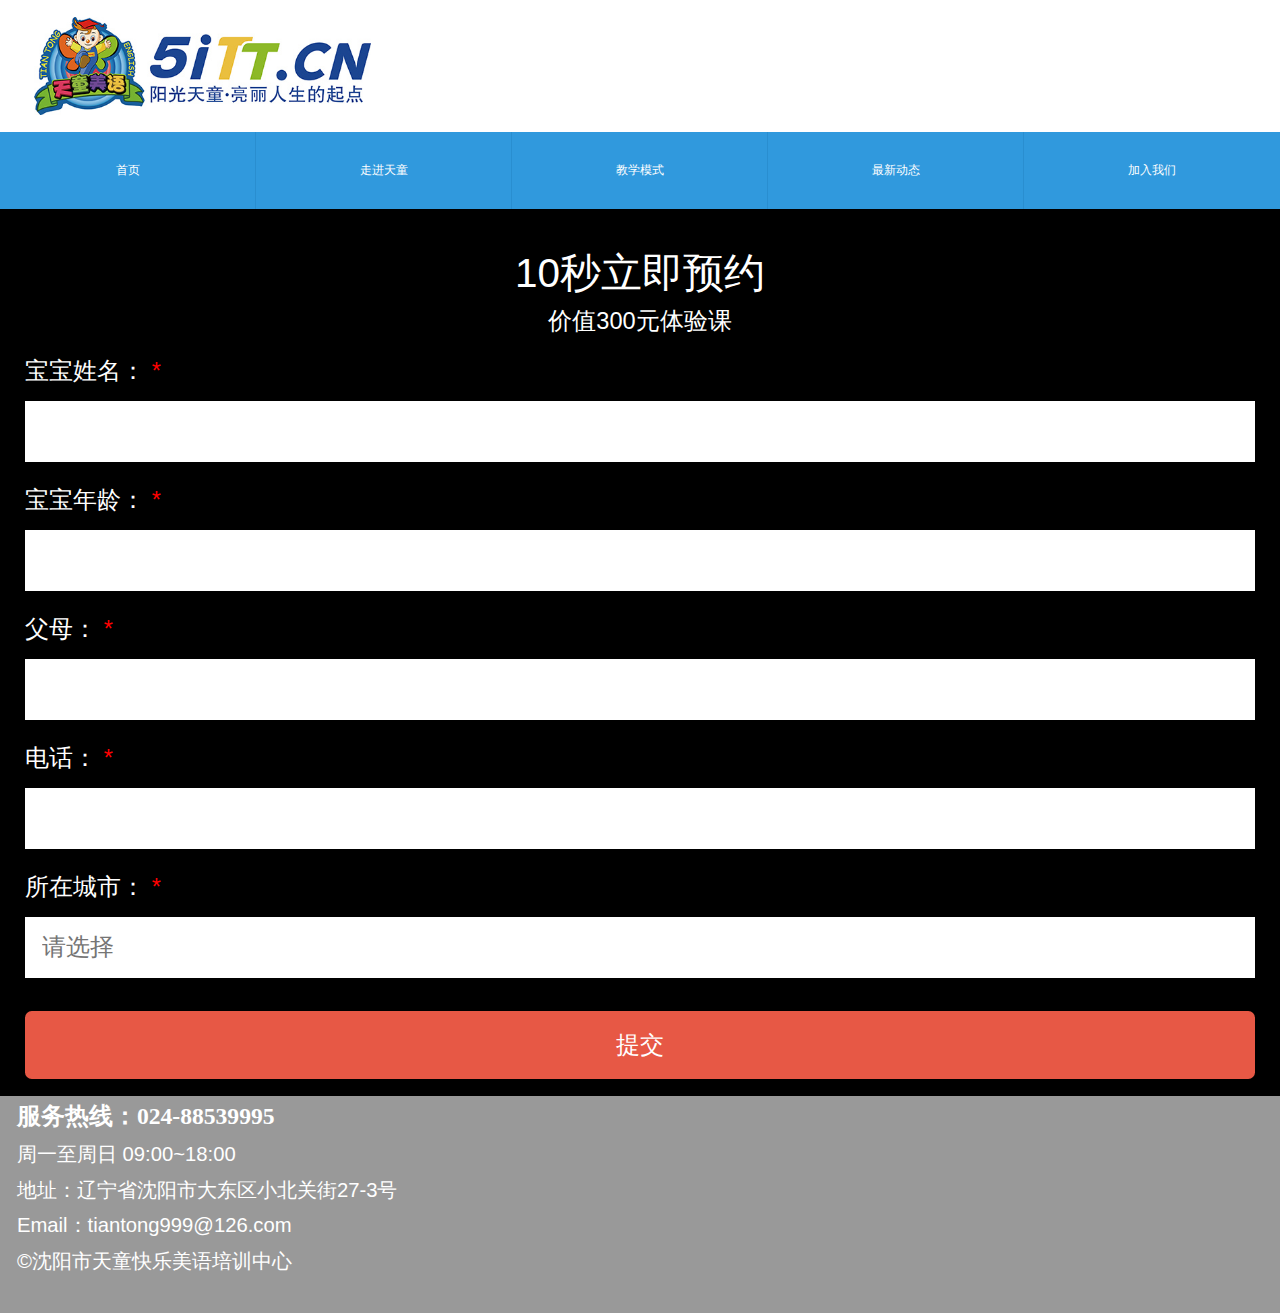
<file: reserve.html>
<!DOCTYPE html>
<html lang="en">

<head>
    <meta charset="UTF-8">
    <meta name="viewport" content="width=device-width, initial-scale=1.0">
    <meta http-equiv="X-UA-Compatible" content="ie=edge">
    <title>Document</title>
    <!--[if lt IE 9]>
      <script src="https://oss.maxcdn.com/html5shiv/3.7.2/html5shiv.min.js"></script>
      <script src="https://oss.maxcdn.com/respond/1.4.2/respond.min.js"></script>
    <![endif]-->
    <!-- 一定不要忘记引入bootstrap 的样式文件 -->
    <link rel="stylesheet" href="./lib/bootstrap-3.3.7-dist/css/bootstrap.min.css">
    <link rel="stylesheet" href="./css/common.css">
    <link rel="stylesheet" href="./css/reserve.css">
    <script src="./js/flexible.debug.js"></script>
    <script src="./lib/bootstrap-3.3.7-dist/jquery.min.js"></script>
    <script src="./lib/bootstrap-3.3.7-dist/js/bootstrap.min.js"></script>

</head>

<body>
    <div class="logo">
        <img src="./img/logo.jpg" alt="">
    </div>
    <nav>
        <a href="index.html">首页</a>
        <a href="about.html">走进天童</a>
        <a href="model.html">教学模式</a>
        <a href="recent.html">最新动态</a>
        <a href="join.html">加入我们</a>
    </nav>
    <!-- 主体部分 -->
    <main>
        <h2>10秒立即预约</h2>
        <h3>价值300元体验课</h3>
        <div class="name">
            <h5>宝宝姓名：</h5>
            <input type="text">
        </div>
        <div class="name">
            <h5>宝宝年龄：</h5>
            <input type="text">
        </div>
        <div class="name">
            <h5>父母：</h5>
            <input type="text">
        </div>
        <div class="name">
            <h5>电话：</h5>
            <input type="text">
        </div>
        <div class="name">
            <h5>所在城市：</h5>
            <input type="text" placeholder="请选择">
        </div>
        <button data-toggle="modal" data-target="#myModal">提交</button>
    </main>
    <!-- 模态框 -->
    <div class="modal fade" id="myModal">
        <div class="modal-dialog">
            <div class="modal-content">
                <!-- 模态框头部 -->
                <div class="modal-header">
                    <button type="button" class="close" data-dismiss="modal">&times;</button>
                </div>
                <!-- 模态框主体 -->
                <div class="modal-body">
                    预约成功
                </div>
                <!-- 模态框底部 -->
                <div class="modal-footer">
                    <button type="button" class="btn btn-secondary" data-dismiss="modal">关闭</button>
                </div>
            </div>
        </div>
    </div>
    <!-- 底部 -->
    <footer>
        <p>服务热线：024-88539995</p>
        <p>周一至周日 09:00~18:00</p>
        <p>地址：辽宁省沈阳市大东区小北关街27-3号</p>
        <p>Email：tiantong999@126.com</p>
        <p>&copy;沈阳市天童快乐美语培训中心</p>
    </footer>
</body>

</html>
</file>
<file: css/common.css>
a:focus, a:hover {
    text-decoration: none;
    color: white;
}


li {
    list-style: none;
}

ul {
    padding: 0;
    margin: 0;
}

h6, h5, h4, h1, h2, h3 {
    margin: 0;
}

p {
    margin: 0;
}
</file>
<file: css/index.css>
p {
  margin: 0 0 0.25rem;
}

h5 {
  margin: 0.3125rem 0 0.46875rem;
}

.logo {
  margin-top: 0.3125rem;
  margin-bottom: 0.3125rem;
  margin-left: 0.625rem;
}

.logo img {
  width: 6.25rem;
  height: 1.8125rem;
}

nav {
  width: 100%;
  height: 1.4375rem;
  background-color: #3099dd;
}

nav a {
  float: left;
  height: 100%;
  width: 20%;
  border-right: 1px solid #298ed0;
  color: white;
  line-height: 1.4375rem;
  text-align: center;
}

nav a:nth-child(5) {
  border-right: none;
}

nav a:focus {
  background-color: #52aae3;
}

.carousel .carousel-indicators {
  bottom: 0;
}

.carousel img {
  width: 100%;
  height: 5rem;
}

.carousel li {
  background-color: rgba(0, 0, 0, 0.5);
  border: none;
  margin: 0;
  margin-right: 0.3125rem;
  width: 0.3125rem;
  height: 0.3125rem;
}

.carousel li.active {
  width: 0.3125rem;
  height: 0.3125rem;
  margin-right: 0.3125rem;
}

.carousel li:nth-child(3) {
  margin-right: 0;
}

.carousel-book {
  position: absolute;
  right: 0.3125rem;
  bottom: 0.3125rem;
  background-color: rgba(204, 0, 0, 0.8);
  width: 3.125rem;
  height: 1.09375rem;
}

.carousel-book a {
  display: block;
  color: white;
  text-align: center;
  font-size: 0.375rem;
  line-height: 1.09375rem;
}

.carousel-book a i {
  font-size: smaller;
}

.teacher {
  width: 100%;
  height: 4.6875rem;
  background-image: url(../img/teacher-group.jpg);
  background-size: cover;
  background-repeat: no-repeat;
  overflow: hidden;
  -webkit-box-sizing: border-box;
          box-sizing: border-box;
  padding-top: 0.3125rem;
  padding-left: 0.46875rem;
}

.teacher h5 {
  font-size: 0.5625rem;
  color: #2c3e50;
}

.teacher p {
  font-size: 0.4375rem;
  color: #444444;
}

.main-basic, .main-start, .main-high, .main-middle {
  width: 100%;
  height: 5rem;
  background-image: url(../img/main_basic.jpg);
  background-size: cover;
  background-repeat: no-repeat;
  padding-left: 0.4375rem;
  padding-right: 0.4375rem;
}

.main-basic div, .main-start div, .main-high div, .main-middle div {
  float: right;
  margin-top: 0.46875rem;
  color: white;
}

.main-basic h5, .main-start h5, .main-high h5, .main-middle h5 {
  font-weight: bold;
  font-size: 0.4375rem;
}

.main-basic p, .main-start p, .main-high p, .main-middle p {
  font-size: 0.375rem;
}

.main-start {
  background-image: url(../img/main-start.jpg);
}

.main-start div {
  float: left;
}

.main-high {
  background-image: url(../img/main-high.jpg);
}

.main-high div {
  float: left;
}

.main-middle {
  background-image: url(../img/main-middle.jpg);
}

.news {
  width: 100%;
  overflow: hidden;
}

.news > h4 {
  color: black;
  font-size: 0.625rem;
  text-align: center;
  margin-top: 0.3125rem;
}

.news > h5 {
  color: #dddddd;
  font-size: 0.375rem;
  font-family: "Arial Black";
  line-height: 1.75;
  text-align: center;
  margin: 0;
}

.news ul {
  padding: 0 0.3125rem;
  -webkit-box-sizing: border-box;
          box-sizing: border-box;
}

.news li {
  padding: 0.3125rem 0;
  border-bottom: 1px solid #eeeeee;
}

.news li a {
  width: 100%;
  display: block;
  overflow: hidden;
}

.news img {
  float: left;
  width: 3.125rem;
  height: 2.5rem;
}

.news div {
  float: right;
  width: 5.875rem;
}

.news div > h5 {
  margin: 0;
  margin-bottom: 0.15625rem;
  overflow: hidden;
  white-space: nowrap;
  text-overflow: ellipsis;
  color: #444444;
  font-size: 0.4375rem;
  line-height: 0.625rem;
}

.news p {
  display: -webkit-box;
  -webkit-line-clamp: 2;
  -webkit-box-orient: vertical;
  overflow: hidden;
  color: #999999;
  font-size: 0.375rem;
  line-height: 0.625rem;
  margin-bottom: 0;
}

.news s {
  display: block;
  line-height: 0.78125rem;
  text-decoration: none;
  color: #bbbbbb;
  font-size: 0.375rem;
}

.news span {
  display: block;
  margin-top: 0.3125rem;
  text-align: center;
  line-height: 1.09375rem;
}

.news span a {
  border: 1px solid #cccccc;
  margin: 0 auto;
  display: block;
  color: #3099DD;
  width: 4.0625rem;
  height: 1.09375rem;
  font-size: 0.375rem;
}

footer {
  margin-top: 0.9375rem;
  background-color: #999999;
  padding: 0 0.3125rem;
  padding-bottom: 0.625rem;
}

footer p {
  font-size: 0.375rem;
  color: white;
  line-height: 1.75;
  margin: 0;
}

footer p:nth-child(1) {
  font-size: 0.4375rem;
  font-weight: bold;
  font-family: "SimHei";
}

aside {
  position: fixed;
  right: 0.3125rem;
  bottom: 0.3125rem;
}

aside a {
  display: block;
  border-top-left-radius: 100%;
  width: 2.8125rem;
  height: 2.8125rem;
  background-color: #00aef3;
  background-image: url(../img/module-bg-3-1.png);
  background-size: 70px;
  background-position: center 0.5625rem;
  background-repeat: no-repeat;
}
/*# sourceMappingURL=index.css.map */
</file>
<file: css/about.css>
.logo {
  margin-top: 0.3125rem;
  margin-bottom: 0.3125rem;
  margin-left: 0.625rem;
}

.logo img {
  width: 6.25rem;
  height: 1.8125rem;
}

nav {
  width: 100%;
  height: 1.4375rem;
  background-color: #3099dd;
}

nav a {
  float: left;
  height: 100%;
  width: 20%;
  border-right: 1px solid #298ed0;
  color: white;
  line-height: 1.4375rem;
  text-align: center;
}

nav a:nth-child(5) {
  border-right: none;
}

nav a:focus {
  background-color: #52aae3;
}

.main-top {
  width: 100%;
  margin-bottom: 0.78125rem;
}

.main-top img {
  width: 100%;
  height: 3.5625rem;
}

.main-intro,
.main-teachers {
  padding: 0 0.3125rem;
}

.main-intro h5,
.main-teachers h5 {
  font-size: 0.375rem;
  color: #ff0033;
  line-height: 0.75rem;
  font-weight: bold;
}

.main-intro p,
.main-teachers p {
  font-size: 0.375rem;
  line-height: 2;
}

footer {
  background-color: #999999;
  padding: 0 0.3125rem;
  padding-bottom: 0.625rem;
}

footer p {
  font-size: 0.375rem;
  color: white;
  line-height: 1.75;
  margin: 0;
}

footer p:nth-child(1) {
  font-size: 0.4375rem;
  font-weight: bold;
  font-family: "SimHei";
}
/*# sourceMappingURL=about.css.map */
</file>
<file: css/join.css>
.logo {
  margin-top: 0.3125rem;
  margin-bottom: 0.3125rem;
  margin-left: 0.625rem;
}

.logo img {
  width: 6.25rem;
  height: 1.8125rem;
}

nav {
  width: 100%;
  height: 1.4375rem;
  background-color: #3099dd;
}

nav a {
  float: left;
  height: 100%;
  width: 20%;
  border-right: 1px solid #298ed0;
  color: white;
  line-height: 1.4375rem;
  text-align: center;
}

nav a:nth-child(5) {
  border-right: none;
}

nav a:focus {
  background-color: #52aae3;
}

.main-top img {
  display: block;
  width: 100%;
  height: 5rem;
}

.main-top h4 {
  color: black;
  font-size: 0.625rem;
  text-align: center;
  margin: 0.25rem;
  font-weight: 400;
}

.main-top h5 {
  color: #dddddd;
  font-size: 0.375rem;
  font-family: "Arial Black";
  line-height: 1.75;
  text-align: center;
  margin: 0;
}

.main-teachers {
  margin-top: 0.46875rem;
}

.main-teachers h5 {
  color: #e74c3c;
  font-size: 0.4375rem;
  font-weight: bold;
  padding: 0 0.3125rem;
  line-height: 1.25rem;
}

.main-teachers .main-teachers-four {
  overflow: hidden;
  line-height: 1.75;
  padding: 0 0.3125rem;
  padding-bottom: 0.46875rem;
  border-bottom: 1px solid #dddddd;
}

.main-teachers .main-teachers-four span {
  color: black;
  font-size: 0.375rem;
  float: left;
  width: 50%;
}

.main-teachers-condition {
  padding: 0 0.3125rem;
  margin-top: 0.15625rem;
}

.main-teachers-condition h4 {
  color: black;
  font-size: 0.4375rem;
  font-weight: 700;
  line-height: 1.25rem;
}

.main-teachers-condition p {
  font-size: 0.375rem;
  color: black;
  line-height: 1.5;
}

.main-submit {
  width: 100%;
  margin-top: 0.9375rem;
  margin-bottom: 0.9375rem;
}

.main-submit a {
  display: block;
  width: 4.21875rem;
  height: 1.25rem;
  margin: 0 auto;
  border-radius: 0.9375rem;
  background-color: #29D094;
  line-height: 1.25rem;
  text-align: center;
  color: white;
}

footer {
  background-color: #999999;
  padding: 0 0.3125rem;
  padding-bottom: 0.625rem;
}

footer p {
  font-size: 0.375rem;
  color: white;
  line-height: 1.75;
  margin: 0;
}

footer p:nth-child(1) {
  font-size: 0.4375rem;
  font-weight: bold;
  font-family: "SimHei";
}
/*# sourceMappingURL=join.css.map */
</file>
<file: css/model.css>
.logo {
  margin-top: 0.3125rem;
  margin-bottom: 0.3125rem;
  margin-left: 0.625rem;
}

.logo img {
  width: 6.25rem;
  height: 1.8125rem;
}

nav {
  width: 100%;
  height: 1.4375rem;
  background-color: #3099dd;
}

nav a {
  float: left;
  height: 100%;
  width: 20%;
  border-right: 1px solid #298ed0;
  color: white;
  line-height: 1.4375rem;
  text-align: center;
}

nav a:nth-child(5) {
  border-right: none;
}

nav a:focus {
  background-color: #52aae3;
}

.idea {
  padding: 0 0.3125rem;
}

.idea > h3 {
  line-height: 1.40625rem;
  text-align: center;
  font-weight: normal;
  font-size: 0.5625rem;
  color: #e74c3c;
}

.idea .item {
  height: 8.75rem;
  color: black;
}

.idea .item div {
  margin-top: 0.40625rem;
}

.idea img {
  width: 100%;
  border-radius: 0.3125rem;
}

.idea h4 {
  line-height: 1.5;
  font-size: 0.5rem;
}

.idea p {
  font-size: 0.375rem;
  line-height: 1.5;
}

.idea ol {
  bottom: 0px;
}

.idea li {
  width: 0.3125rem;
  height: 0.3125rem;
  border-radius: 0;
  border: none;
  background-color: black;
  margin: 0px;
  margin-right: 0.25rem;
}

.idea li.active {
  background-color: #e75845;
  border: none;
  width: 0.3125rem;
  height: 0.3125rem;
  margin: 0px;
  margin-right: 0.25rem;
}

.idea li:last-child {
  margin-right: 0px;
}

.plan {
  padding-top: 0.3125rem;
  color: white;
}

.plan h4 {
  line-height: 1.40625rem;
  text-align: center;
  font-weight: normal;
  font-size: 0.5625rem;
  color: #e74c3c;
}

.plan li {
  width: 100%;
  -webkit-box-sizing: border-box;
          box-sizing: border-box;
  padding: 0.625rem 0.625rem 0.78125rem;
  line-height: 1.75;
}

.plan h5 {
  margin-bottom: 0.3125rem;
  line-height: 1.75;
  font-size: 0.5625rem;
}

.plan p {
  font-size: 0.375rem;
}

.plan li:nth-child(1) {
  background-color: #54a8fe;
}

.plan li:nth-child(2) {
  background-color: #a678f4;
}

.plan li:nth-child(3) {
  background-color: #ff6b25;
}

.plan li:nth-child(4) {
  background-color: #36c95f;
}

.plan li:nth-child(5) {
  background-image: url(../img/plan_back.gif);
}

.method h3 {
  line-height: 1.40625rem;
  text-align: center;
  font-weight: normal;
  font-size: 0.5625rem;
  color: #e74c3c;
}

.method .item {
  overflow: hidden;
}

.method .carousel {
  height: 4.6875rem;
}

.method .carousel-indicators {
  bottom: 0;
}

.method a {
  float: left;
  width: 50%;
  -webkit-box-sizing: border-box;
          box-sizing: border-box;
}

.method a:nth-child(2n+1) {
  padding-right: 0.15625rem;
  padding-left: 0.46875rem;
}

.method a:nth-child(2n) {
  padding-left: 0.15625rem;
  padding-right: 0.46875rem;
}

.method p {
  color: #e74c3c;
  margin-top: 0.15625rem;
  font-size: 0.4375rem;
}

.method li {
  width: 0.3125rem;
  height: 0.3125rem;
  border-radius: 0;
  border: none;
  background-color: rgba(0, 0, 0, 0.5);
  margin: 0px;
  margin-right: 0.25rem;
}

.method li.active {
  background-color: #cc0000;
  border: none;
  width: 0.3125rem;
  height: 0.3125rem;
  margin: 0px;
  margin-right: 0.25rem;
}

.method li:last-child {
  margin-right: 0px;
}

.method .carousel-fade .carousel-inner .item {
  opacity: 0;
  -webkit-transition-property: opacity;
  transition-property: opacity;
}

.method .carousel-fade .carousel-inner .active {
  opacity: 1;
}

.method .carousel-fade .carousel-inner .next.left,
.method .carousel-fade .carousel-inner .prev.right {
  opacity: 0.6;
}

.interactive h3 {
  color: #434a54;
  font-size: 0.5625rem;
  line-height: 1.5625rem;
  text-align: center;
}

.interactive ul {
  overflow: hidden;
  padding: 0 0.3125rem;
}

.interactive li {
  float: left;
  width: 33.3333%;
  padding: 0 0.3125rem;
  padding-top: 0.15625rem;
}

.interactive img {
  width: 100%;
}

.interactive a {
  display: block;
  text-align: center;
  color: #000;
  font-size: 0.375rem;
}

.interactive p {
  line-height: 1.40625rem;
}

.whiteboard h3 {
  color: black;
  font-size: 0.5625rem;
  line-height: 1.25rem;
  text-align: center;
}

.whiteboard li {
  padding: 0 0.3125rem;
}

.whiteboard img {
  width: 100%;
  height: 4.375rem;
}

.whiteboard p {
  line-height: 1.25rem;
  margin-bottom: 0.15625rem;
  font-size: 0.4375rem;
  color: black;
}

footer {
  margin-top: 0.9375rem;
  background-color: #999999;
  padding: 0 0.3125rem;
  padding-bottom: 0.625rem;
}

footer p {
  font-size: 0.375rem;
  color: white;
  line-height: 1.75;
  margin: 0;
}

footer p:nth-child(1) {
  font-size: 0.4375rem;
  font-weight: bold;
  font-family: "SimHei";
}
/*# sourceMappingURL=model.css.map */
</file>
<file: css/recent.css>
.logo {
  margin-top: 0.3125rem;
  margin-bottom: 0.3125rem;
  margin-left: 0.625rem;
}

.logo img {
  width: 6.25rem;
  height: 1.8125rem;
}

nav {
  width: 100%;
  height: 1.4375rem;
  background-color: #3099dd;
}

nav a {
  float: left;
  height: 100%;
  width: 20%;
  border-right: 1px solid #298ed0;
  color: white;
  line-height: 1.4375rem;
  text-align: center;
}

nav a:nth-child(5) {
  border-right: none;
}

nav a:focus {
  background-color: #52aae3;
}

.news {
  width: 100%;
  overflow: hidden;
}

.news > h4 {
  color: black;
  font-size: 0.625rem;
  text-align: center;
  margin: 0.25rem;
}

.news > h5 {
  color: #dddddd;
  font-size: 0.375rem;
  font-family: "Arial Black";
  line-height: 1.75;
  text-align: center;
  margin: 0;
}

.news ul {
  padding: 0 0.3125rem;
  -webkit-box-sizing: border-box;
          box-sizing: border-box;
}

.news li {
  padding: 0.3125rem 0;
  border-bottom: 1px solid #eeeeee;
}

.news li a {
  width: 100%;
  display: block;
  overflow: hidden;
}

.news img {
  float: left;
  width: 3.125rem;
  height: 2.5rem;
}

.news div {
  float: right;
  width: 5.875rem;
}

.news div > h5 {
  margin: 0;
  margin-bottom: 0.15625rem;
  overflow: hidden;
  white-space: nowrap;
  text-overflow: ellipsis;
  color: #444444;
  font-size: 0.4375rem;
  line-height: 0.625rem;
}

.news p {
  display: -webkit-box;
  -webkit-line-clamp: 2;
  -webkit-box-orient: vertical;
  overflow: hidden;
  color: #999999;
  font-size: 0.375rem;
  line-height: 0.625rem;
  margin-bottom: 0;
}

.news s {
  display: block;
  line-height: 0.78125rem;
  text-decoration: none;
  color: #bbbbbb;
  font-size: 0.375rem;
}

.pre-next {
  width: 100%;
  padding: 0 0.875rem;
  line-height: 1.0625rem;
  margin-top: 0.3125rem;
  text-align: center;
  overflow: hidden;
}

.pre-next a {
  float: left;
  width: 30%;
  height: 1.0625rem;
  background-color: #EA594F;
  border-radius: 0.53125rem;
  color: white;
  font-size: 0.4375rem;
}

.pre-next span {
  float: left;
  width: 40%;
  font-size: 0.4375rem;
}

footer {
  margin-top: 0.9375rem;
  background-color: #999999;
  padding: 0 0.3125rem;
  padding-bottom: 0.625rem;
}

footer p {
  font-size: 0.375rem;
  color: white;
  line-height: 1.75;
  margin: 0;
}

footer p:nth-child(1) {
  font-size: 0.4375rem;
  font-weight: bold;
  font-family: "SimHei";
}

aside {
  position: fixed;
  right: 0.3125rem;
  bottom: 0.3125rem;
}

aside a {
  display: block;
  border-top-left-radius: 100%;
  width: 2.8125rem;
  height: 2.8125rem;
  background-color: #00aef3;
  background-image: url(../img/module-bg-3-1.png);
  background-size: 70px;
  background-position: center 0.5625rem;
  background-repeat: no-repeat;
}
/*# sourceMappingURL=recent.css.map */
</file>
<file: css/reserve.css>
.logo {
  margin-top: 0.3125rem;
  margin-bottom: 0.3125rem;
  margin-left: 0.625rem;
}

.logo img {
  width: 6.25rem;
  height: 1.8125rem;
}

nav {
  width: 100%;
  height: 1.4375rem;
  background-color: #3099dd;
}

nav a {
  float: left;
  height: 100%;
  width: 20%;
  border-right: 1px solid #298ed0;
  color: white;
  line-height: 1.4375rem;
  text-align: center;
}

nav a:nth-child(5) {
  border-right: none;
}

nav a:focus {
  background-color: #52aae3;
}

main {
  padding: 0 0.46875rem;
  background-color: black;
  color: white;
  padding-top: 0.78125rem;
  font-size: 0.4375rem;
  padding-bottom: 0.3125rem;
}

main h2, main h3 {
  text-align: center;
}

main h2 {
  font-size: 0.75rem;
}

main h3 {
  font-size: 0.4375rem;
  line-height: 0.9375rem;
}

main div {
  padding-top: 0.21875rem;
  padding-bottom: 0.25rem;
}

main div:nth-last-child(2) {
  padding-bottom: 0.625rem;
}

main h5 {
  font-size: 0.4375rem;
  margin-bottom: 0.3125rem;
}

main h5:after {
  content: " *";
  color: red;
  font-size: 0.4375rem;
}

main input {
  width: 100%;
  border: none;
  -webkit-box-sizing: border-box;
          box-sizing: border-box;
  height: 1.125rem;
  color: #333333;
  padding: 0 0.3125rem;
}

main input:focus {
  outline: transparent;
}

main button {
  display: block;
  height: 1.25rem;
  width: 100%;
  -webkit-box-sizing: border-box;
          box-sizing: border-box;
  line-height: 1.25rem;
  text-align: center;
  border: none;
  border-radius: 0.125rem;
  background-color: #e75845;
  font-size: 0.4375rem;
}

main button:focus {
  outline: transparent;
}

.modal-body {
  padding: 0;
  font-size: 0.625rem;
  line-height: 1.5rem;
  text-align: center;
}

.modal button:focus {
  outline: transparent;
}

.modal div:focus {
  outline: transparent;
}

footer {
  background-color: #999999;
  padding: 0 0.3125rem;
  padding-bottom: 0.625rem;
}

footer p {
  font-size: 0.375rem;
  color: white;
  line-height: 1.75;
  margin: 0;
}

footer p:nth-child(1) {
  font-size: 0.4375rem;
  font-weight: bold;
  font-family: "SimHei";
}
/*# sourceMappingURL=reserve.css.map */
</file>
